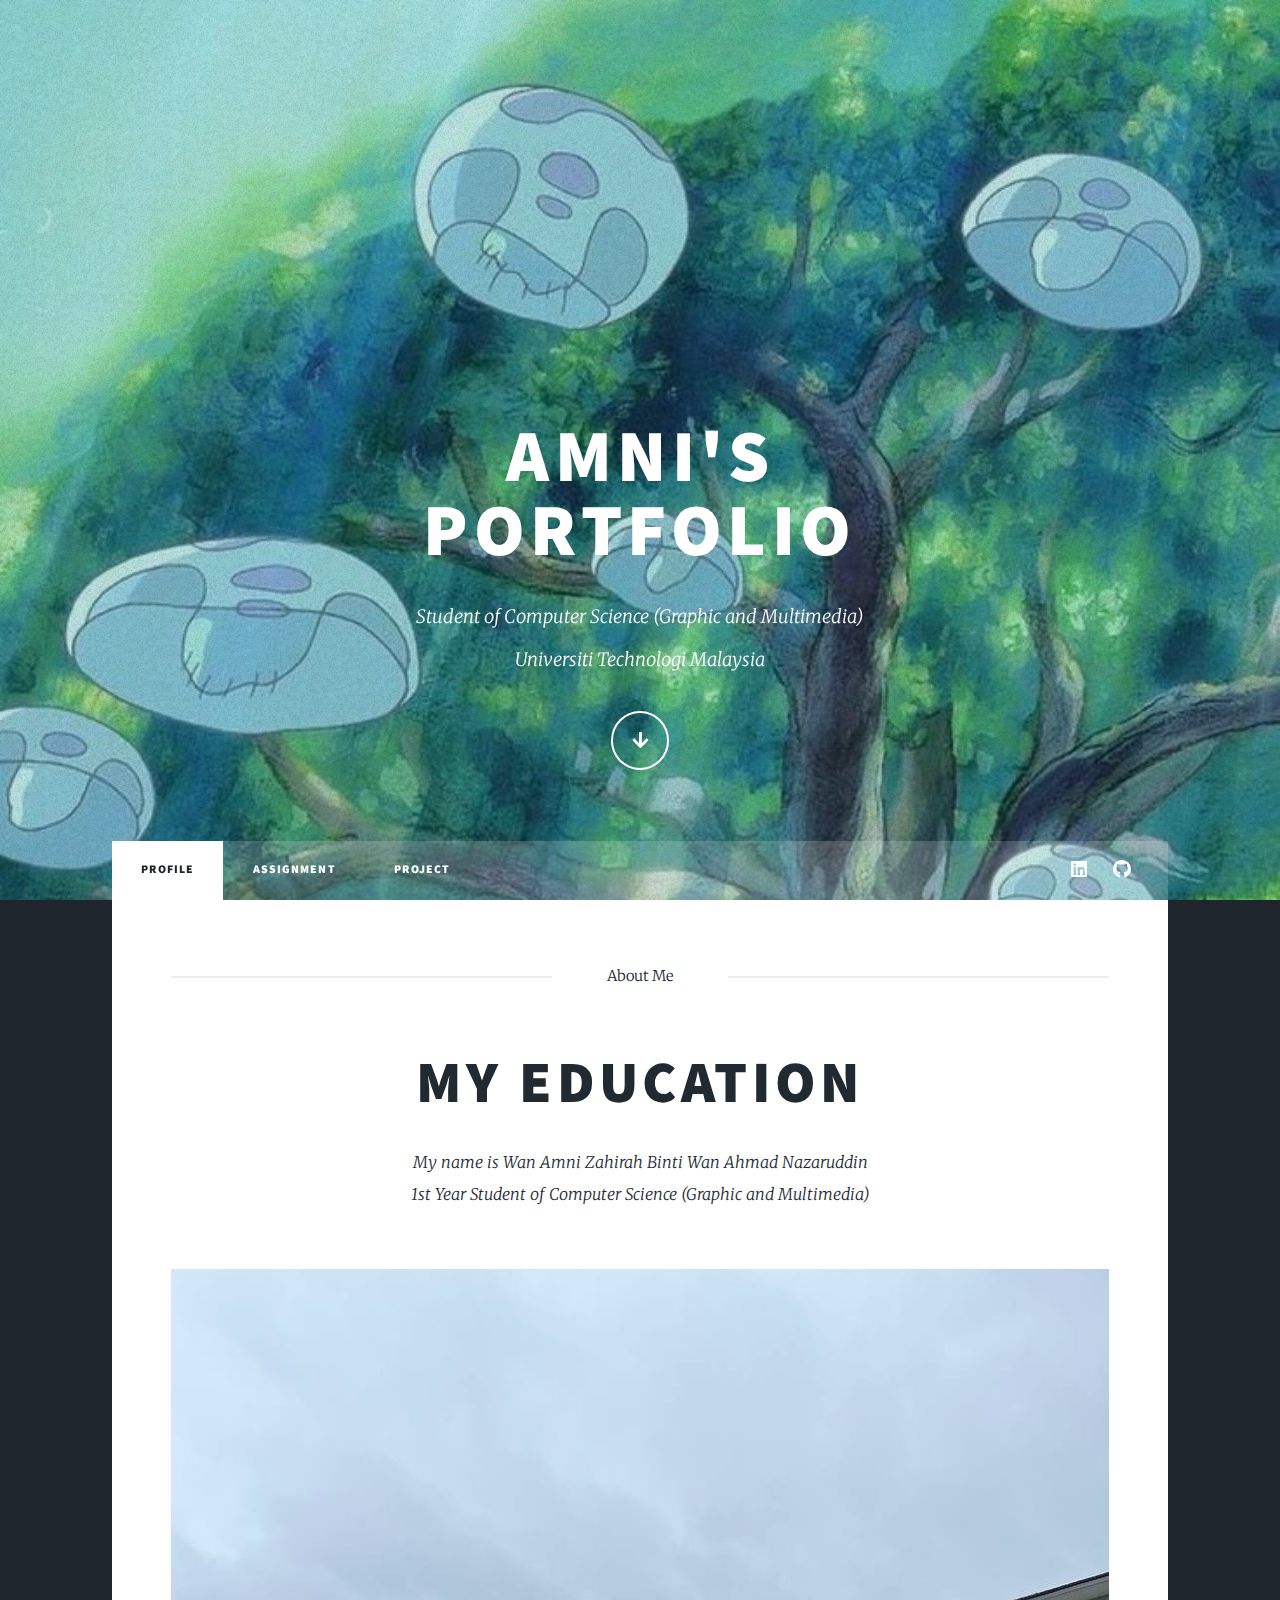
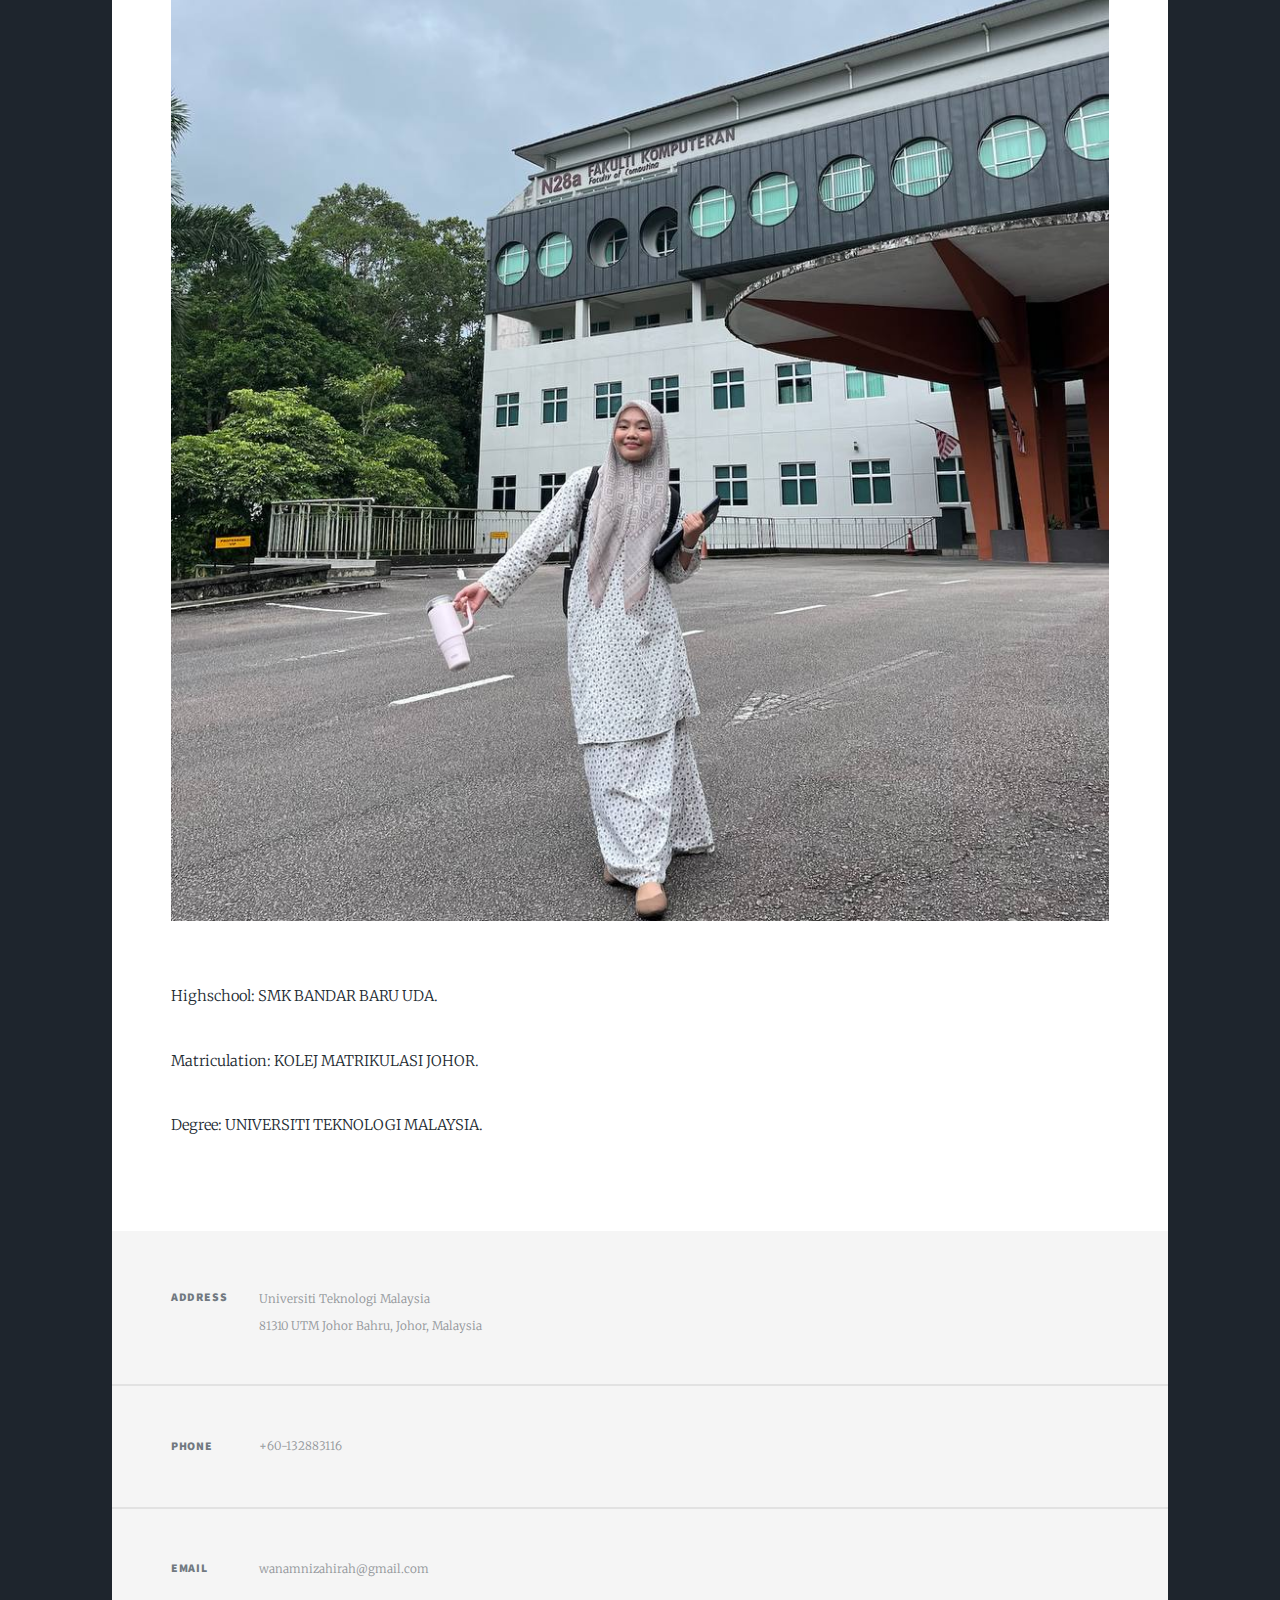
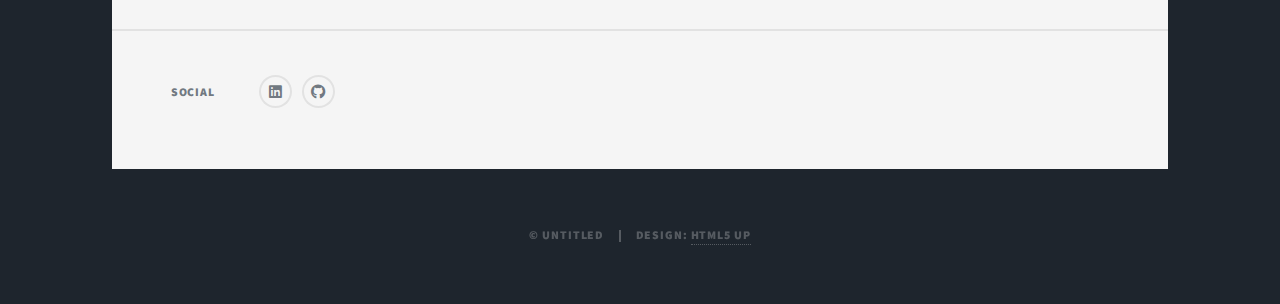
<file: index.html>
<!DOCTYPE HTML>
<!--
	Massively by HTML5 UP
	html5up.net | @ajlkn
	Free for personal and commercial use under the CCA 3.0 license (html5up.net/license)
-->
<html>
	<head>
		<title>Profile-Amni's Portfolio</title>
		<meta charset="utf-8" />
		<meta name="viewport" content="width=device-width, initial-scale=1, user-scalable=no" />
		<link rel="stylesheet" href="assets/css/main.css" />
		<noscript><link rel="stylesheet" href="assets/css/noscript.css" /></noscript>
	</head>
	<body class="is-preload">

		<!-- Wrapper -->
			<div id="wrapper" class="fade-in">

				<!-- Intro -->
					<div id="intro">
						<h1>Amni's<br />
						Portfolio</h1>
						<p>Student of Computer Science (Graphic and Multimedia)
							<br>Universiti Technologi Malaysia
						</p>
						<ul class="actions">
							<li><a href="#header" class="button icon solid solo fa-arrow-down scrolly">Continue</a></li>
						</ul>
					</div>

				<!-- Header -->
					<header id="header">
						<a href="index.html" class="logo">About Me</a>
					</header>

				<!-- Nav -->
					<nav id="nav">
						<ul class="links">
							<li class="active"><a href="index.html">Profile</a></li>
							<li><a href="assignment.html">Assignment</a></li>
							<li><a href="project.html">Project</a></li>
						</ul>
						<ul class="icons">
							<li><a href="https://www.linkedin.com/in/wanamnizahirah" class="icon brands fa-linkedin"><span class="label">LinkedIn</span></a></li>
							<li><a href="https://github.com/wazamni" class="icon brands fa-github"><span class="label">GitHub</span></a></li>
						</ul>
					</nav>

				<!-- Main -->
				<div id="main">

					<!-- Post -->
						<section class="post">
							<header class="major">
								<span class="date">About Me</span>
								<h1>My Education<br /></h1></h1>
								<p>My name is Wan Amni Zahirah Binti Wan Ahmad Nazaruddin
									<br>1st Year Student of Computer Science (Graphic and Multimedia) 								
								</p>
							</header>
							<div class="image main"><img src="images/me2.jpg" alt="" /></div>
							<p>Highschool: SMK BANDAR BARU UDA.</p>
							<p>Matriculation: KOLEJ MATRIKULASI JOHOR.</p>
							<p>Degree: UNIVERSITI TEKNOLOGI MALAYSIA.</p>
						</section>

				</div>

				<!-- Footer -->
				<footer id="footer">
					<section class="split contact">
						<section class="alt">
							<h3>Address</h3>
							<p>Universiti Teknologi Malaysia<br />
							81310 UTM Johor Bahru, Johor, Malaysia</p>
						</section>
						<section>
							<h3>Phone</h3>
							<p>+60-132883116</p>
						</section>
						<section>
							<h3>Email</h3>
							<p>wanamnizahirah@gmail.com</p>
						</section>
						<section>
							<h3>Social</h3>
							<ul class="icons alt">
								<li><a href="https://www.linkedin.com/in/wanamnizahirah" class="icon brands alt fa-linkedin"><span class="label">LinkedIn</span></a></li>
								<li><a href="https://github.com/wazamni" class="icon brands alt fa-github"><span class="label">GitHub</span></a></li>
							</ul>
						</section>
					</section>
				</footer>

			<!-- Copyright -->
				<div id="copyright">
					<ul><li>&copy; Untitled</li><li>Design: <a href="https://html5up.net">HTML5 UP</a></li></ul>
				</div>

		</div>


		<!-- Scripts -->
			<script src="assets/js/jquery.min.js"></script>
			<script src="assets/js/jquery.scrollex.min.js"></script>
			<script src="assets/js/jquery.scrolly.min.js"></script>
			<script src="assets/js/browser.min.js"></script>
			<script src="assets/js/breakpoints.min.js"></script>
			<script src="assets/js/util.js"></script>
			<script src="assets/js/main.js"></script>

	</body>
</html>
</file>
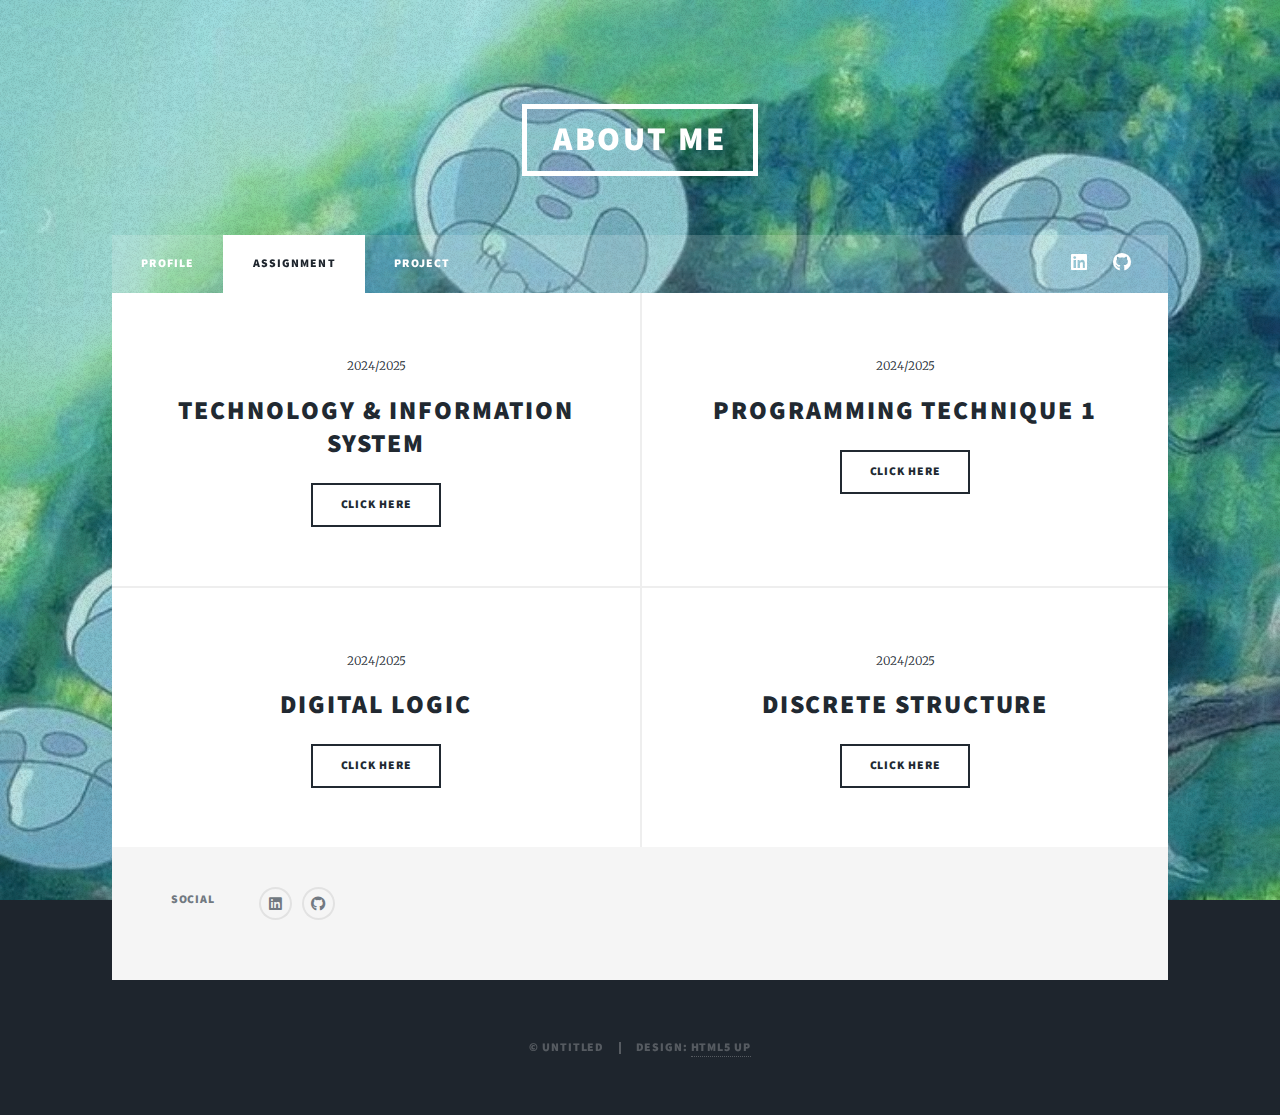
<file: assignment.html>
<!DOCTYPE HTML>
<!--
	Massively by HTML5 UP
	html5up.net | @ajlkn
	Free for personal and commercial use under the CCA 3.0 license (html5up.net/license)
-->
<html>
	<head>
		<title>Assignment-Amni's Portfolio</title>
		<meta charset="utf-8" />
		<meta name="viewport" content="width=device-width, initial-scale=1, user-scalable=no" />
		<link rel="stylesheet" href="assets/css/main.css" />
		<noscript><link rel="stylesheet" href="assets/css/noscript.css" /></noscript>
	</head>
	<body class="is-preload">

		<!-- Wrapper -->
			<div id="wrapper">

				<!-- Header -->
					<header id="header">
						<a href="index.html" class="logo">About Me</a>
					</header>

				<!-- Nav -->
					<nav id="nav">
						<ul class="links">
							<li><a href="index.html">Profile</a></li>
							<li class="active"><a href="assignment.html">Assignment</a></li>
							<li><a href="project.html">Project</a></li>
						</ul>
						<ul class="icons">
							<li><a href="https://www.linkedin.com/in/wanamnizahirah" class="icon brands fa-linkedin"><span class="label">LinkedIn</span></a></li>
							<li><a href="https://github.com/wazamni" class="icon brands fa-github"><span class="label">GitHub</span></a></li>
						</ul>
					</nav>

			<!-- Main -->
			<div id="main">

				<!-- Posts -->
					<section class="posts">
						<article>
							<header>
								<span class="date">2024/2025</span>
								<h2>Technology & Information System<br />
							</header>
							<ul class="actions special">
								<li><a href="https://github.com/wazamni/TIS" class="button">Click Here</a></li>
							</ul>
						</article>
						<article>
							<header>
								<span class="date">2024/2025</span>
								<h2>Programming Technique 1<br />
							</header>
							<ul class="actions special">
								<li><a href="https://github.com/wazamni/PT1" class="button">Click Here</a></li>
							</ul>
						</article>
						<article>
							<header>
								<span class="date">2024/2025</span>
								<h2>Digital Logic<br />
							</header>
							<ul class="actions special">
								<li><a href="https://github.com/wazamni/DL" class="button">Click Here</a></li>
							</ul>
						</article>
						<article>
							<header>
								<span class="date">2024/2025</span>
								<h2>Discrete Structure<br />
								</header>
							<ul class="actions special">
								<li><a href="https://github.com/wazamni/DS" class="button">Click Here</a></li>
							</ul>
						</article>
					</section>
			        
					</div>
					<!-- Footer -->
				<footer id="footer">
					<section class="split contact">
						<section class="alt">
						<h3>Social</h3>
						<ul class="icons alt">
							<li><a href="https://www.linkedin.com/in/wanamnizahirah" class="icon brands alt fa-linkedin"><span class="label">Linkedln</span></a></li>
							<li><a href="https://github.com/wazamni" class="icon brands alt fa-github"><span class="label">GitHub</span></a></li>
						</ul>
					</section>
				</section>
			</footer>

		<!-- Copyright -->
			<div id="copyright">
				<ul><li>&copy; Untitled</li><li>Design: <a href="https://html5up.net">HTML5 UP</a></li></ul>
			</div>

	</div>

		<!-- Scripts -->
			<script src="assets/js/jquery.min.js"></script>
			<script src="assets/js/jquery.scrollex.min.js"></script>
			<script src="assets/js/jquery.scrolly.min.js"></script>
			<script src="assets/js/browser.min.js"></script>
			<script src="assets/js/breakpoints.min.js"></script>
			<script src="assets/js/util.js"></script>
			<script src="assets/js/main.js"></script>

	</body>
</html>
</file>
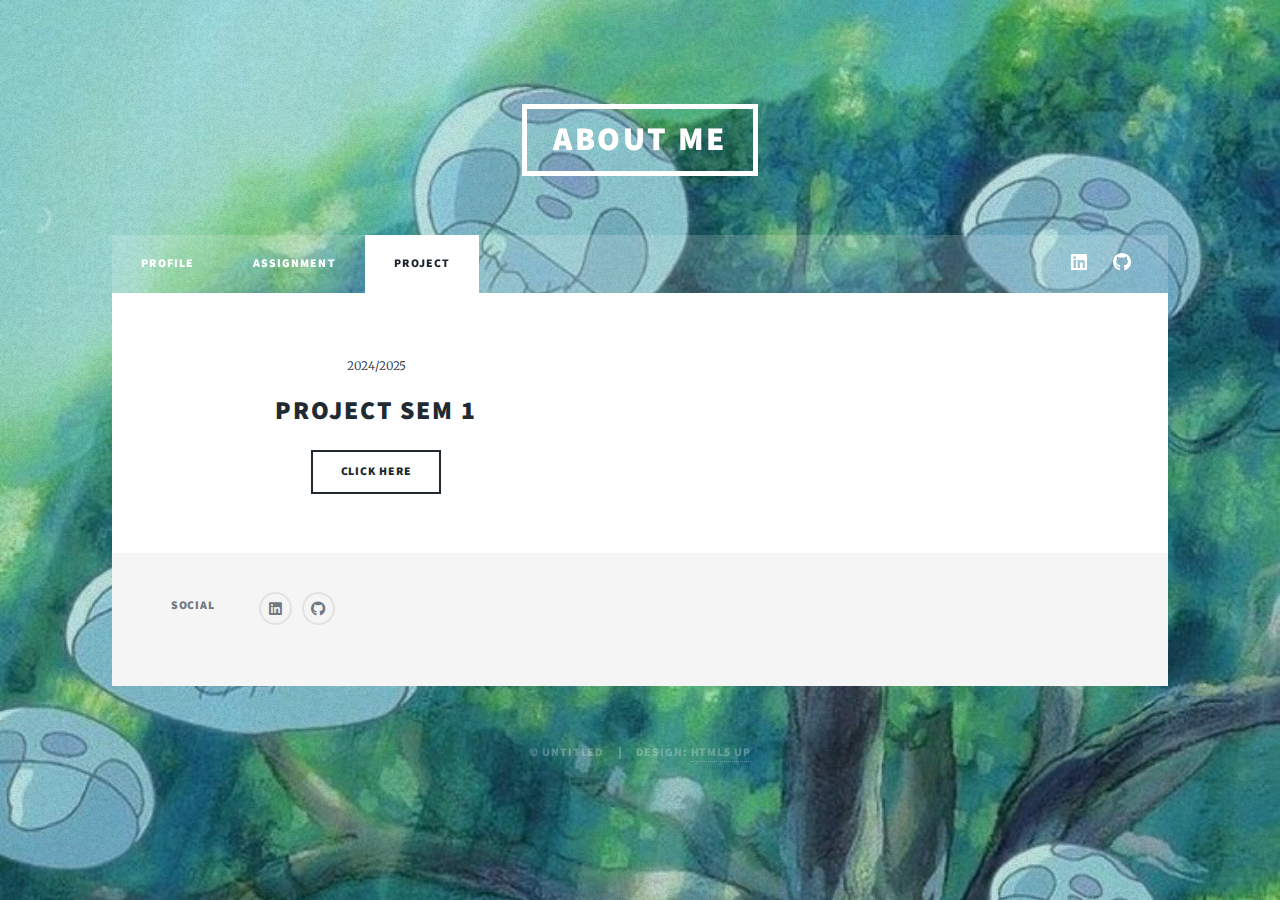
<file: project.html>
<!DOCTYPE HTML>
<!--
	Massively by HTML5 UP
	html5up.net | @ajlkn
	Free for personal and commercial use under the CCA 3.0 license (html5up.net/license)
-->
<html>
	<head>
		<title>Project-Amni's Portfolio</title>
		<meta charset="utf-8" />
		<meta name="viewport" content="width=device-width, initial-scale=1, user-scalable=no" />
		<link rel="stylesheet" href="assets/css/main.css" />
		<noscript><link rel="stylesheet" href="assets/css/noscript.css" /></noscript>
	</head>
	<body class="is-preload">

		<!-- Wrapper -->
			<div id="wrapper">

				<!-- Header -->
					<header id="header">
						<a href="index.html" class="logo">About Me</a>
					</header>

				<!-- Nav -->
					<nav id="nav">
						<ul class="links">
							<li><a href="index.html">Profile</a></li>
							<li><a href="assignment.html">Assignment</a></li>
							<li class="active"><a href="project.html">Project</a></li>
						</ul>
						<ul class="icons">
							<li><a href="https://www.linkedin.com/in/wanamnizahirah" class="icon brands fa-linkedin"><span class="label">LinkedIn</span></a></li>
							<li><a href="https://github.com/wazamni" class="icon brands fa-github"><span class="label">GitHub</span></a></li>
						</ul>
					</nav>

					</div>

					<!-- Main -->
			<div id="main">

				<!-- Posts -->
					<section class="posts">
						<article>
							<header>
								<span class="date">2024/2025</span>
								<h2>PROJECT SEM 1<br />
							</header>
							<ul class="actions special">
								<li><a href="https://github.com/wazamni?tab=projects" class="button">Click Here</a></li>
							</ul>
						</article>
						</section>
						</div>

				<!-- Footer -->
				<footer id="footer">
					<section class="split contact">
						<section class="alt">
						<h3>Social</h3>
						<ul class="icons alt">
							<li><a href="https://www.linkedin.com/in/wanamnizahirah" class="icon brands alt fa-linkedin"><span class="label">Linkedln</span></a></li>
							<li><a href="https://github.com/wazamni" class="icon brands alt fa-github"><span class="label">GitHub</span></a></li>
						</ul>
					</section>
				</section>
			</footer>

				<!-- Copyright -->
					<div id="copyright">
						<ul><li>&copy; Untitled</li><li>Design: <a href="https://html5up.net">HTML5 UP</a></li></ul>
					</div>

			</div>

		<!-- Scripts -->
			<script src="assets/js/jquery.min.js"></script>
			<script src="assets/js/jquery.scrollex.min.js"></script>
			<script src="assets/js/jquery.scrolly.min.js"></script>
			<script src="assets/js/browser.min.js"></script>
			<script src="assets/js/breakpoints.min.js"></script>
			<script src="assets/js/util.js"></script>
			<script src="assets/js/main.js"></script>

	</body>
</html>
</file>
<file: assets/css/main.css>
@import url(fontawesome-all.min.css);
@import url("https://fonts.googleapis.com/css?family=Merriweather:300,700,300italic,700italic|Source+Sans+Pro:900");

/*
	Massively by HTML5 UP
	html5up.net | @ajlkn
	Free for personal and commercial use under the CCA 3.0 license (html5up.net/license)
*/

html, body, div, span, applet, object,
iframe, h1, h2, h3, h4, h5, h6, p, blockquote,
pre, a, abbr, acronym, address, big, cite,
code, del, dfn, em, img, ins, kbd, q, s, samp,
small, strike, strong, sub, sup, tt, var, b,
u, i, center, dl, dt, dd, ol, ul, li, fieldset,
form, label, legend, table, caption, tbody,
tfoot, thead, tr, th, td, article, aside,
canvas, details, embed, figure, figcaption,
footer, header, hgroup, menu, nav, output, ruby,
section, summary, time, mark, audio, video {
	margin: 0;
	padding: 0;
	border: 0;
	font-size: 100%;
	font: inherit;
	vertical-align: baseline;}

article, aside, details, figcaption, figure,
footer, header, hgroup, menu, nav, section {
	display: block;}

body {
	line-height: 1;
}

ol, ul {
	list-style: none;
}

blockquote, q {
	quotes: none;
}

	blockquote:before, blockquote:after, q:before, q:after {
		content: '';
		content: none;
	}

table {
	border-collapse: collapse;
	border-spacing: 0;
}

body {
	-webkit-text-size-adjust: none;
}

mark {
	background-color: transparent;
	color: inherit;
}

input::-moz-focus-inner {
	border: 0;
	padding: 0;
}

input, select, textarea {
	-moz-appearance: none;
	-webkit-appearance: none;
	-ms-appearance: none;
	appearance: none;
}

/* Basic */

	@-ms-viewport {
		width: device-width;
	}

	body {
		-ms-overflow-style: scrollbar;
	}

	@media screen and (max-width: 480px) {

		html, body {
			min-width: 320px;
		}

	}

	html {
		box-sizing: border-box;
	}

	*, *:before, *:after {
		box-sizing: inherit;
	}

	body {
		background-color: #1e252d;
	}

		body.is-preload *, body.is-preload *:before, body.is-preload *:after {
			-moz-animation: none !important;
			-webkit-animation: none !important;
			-ms-animation: none !important;
			animation: none !important;
			-moz-transition: none !important;
			-webkit-transition: none !important;
			-ms-transition: none !important;
			transition: none !important;
		}

/* Type */

	html {
		font-size: 16pt;
	}

		@media screen and (max-width: 1680px) {

			html {
				font-size: 12pt;
			}

		}

		@media screen and (max-width: 1280px) {

			html {
				font-size: 11pt;
			}

		}

		@media screen and (max-width: 360px) {

			html {
				font-size: 10pt;
			}

		}

	body {
		color: #212931;
	}

	body, input, select, textarea {
		font-family: "Merriweather", Georgia, serif;
		font-weight: 300;
		font-size: 1rem;
		line-height: 2.375;
	}

	a {
		-moz-transition: color 0.2s ease-in-out, background-color 0.2s ease-in-out, border-color 0.2s ease-in-out, box-shadow 0.2s ease-in-out;
		-webkit-transition: color 0.2s ease-in-out, background-color 0.2s ease-in-out, border-color 0.2s ease-in-out, box-shadow 0.2s ease-in-out;
		-ms-transition: color 0.2s ease-in-out, background-color 0.2s ease-in-out, border-color 0.2s ease-in-out, box-shadow 0.2s ease-in-out;
		transition: color 0.2s ease-in-out, background-color 0.2s ease-in-out, border-color 0.2s ease-in-out, box-shadow 0.2s ease-in-out;
		border-bottom: dotted 1px;
		text-decoration: none;
	}

		a:hover {
			border-bottom-color: transparent;
		}

	strong, b {
		font-weight: 600;
	}

	em, i {
		font-style: italic;
	}

	p {
		text-align: justify;
		margin: 0 0 2rem 0;
	}

	h1, h2, h3, h4, h5, h6 {
		font-family: "Source Sans Pro", Helvetica, sans-serif;
		font-weight: 900;
		line-height: 1.5;
		letter-spacing: 0.075em;
		text-transform: uppercase;
		margin: 0 0 1rem 0;
	}

		h1 a, h2 a, h3 a, h4 a, h5 a, h6 a {
			border-bottom: 0;
			color: inherit;
			text-decoration: none;
		}

	h1 {
		font-size: 4rem;
		line-height: 1.1;
		margin: 0 0 2rem 0;
	}

	h2 {
		font-size: 1.75rem;
		line-height: 1.3;
		margin: 0 0 1.5rem 0;
	}

	h3 {
		font-size: 1.25rem;
		margin: 0 0 1.5rem 0;
	}

	h4 {
		font-size: 1rem;
	}

	h5 {
		font-size: 0.9rem;
	}

	h6 {
		font-size: 0.8rem;
	}

	sub {
		font-size: 0.8rem;
		position: relative;
		top: 0.5rem;
	}

	sup {
		font-size: 0.8rem;
		position: relative;
		top: -0.5rem;
	}

	blockquote {
		border-left: solid 4px;
		font-style: italic;
		margin: 0 0 2rem 0;
		padding: 0.5rem 0 0.5rem 2rem;
	}

	code {
		border: solid 2px;
		font-family: "Courier New", monospace;
		font-size: 0.9rem;
		margin: 0 0.25rem;
		padding: 0.25rem 0.65rem;
	}

	pre {
		-webkit-overflow-scrolling: touch;
		font-family: "Courier New", monospace;
		font-size: 0.9rem;
		margin: 0 0 2rem 0;
	}

		pre code {
			display: block;
			line-height: 1.75;
			padding: 1rem 1.5rem;
			overflow-x: auto;
		}

	hr {
		border: 0;
		border-bottom: solid 2px;
		margin: 3rem 0;
	}

		hr.major {
			margin: 5rem 0;
		}

	.align-left {
		text-align: left;
	}

	.align-center {
		text-align: center;
	}

	.align-right {
		text-align: right;
	}

	input, select, textarea {
		color: #212931;
	}

	a {
		color: #212931;
		border-bottom-color: rgba(33, 41, 49, 0.5);
	}

		a:hover {
			border-bottom-color: transparent;
			color: #18bfef !important;
		}

	strong, b {
		color: #212931;
	}

	h1, h2, h3, h4, h5, h6 {
		color: #212931;
	}

	blockquote {
		border-left-color: #eeeeee;
	}

	code {
		background: rgba(220, 220, 220, 0.25);
		border-color: #eeeeee;
	}

	hr {
		border-bottom-color: #eeeeee;
	}

/* Row */

	.row {
		display: flex;
		flex-wrap: wrap;
		box-sizing: border-box;
		align-items: stretch;
	}

		.row > * {
			box-sizing: border-box;
		}

		.row.gtr-uniform > * > :last-child {
			margin-bottom: 0;
		}

		.row.aln-left {
			justify-content: flex-start;
		}

		.row.aln-center {
			justify-content: center;
		}

		.row.aln-right {
			justify-content: flex-end;
		}

		.row.aln-top {
			align-items: flex-start;
		}

		.row.aln-middle {
			align-items: center;
		}

		.row.aln-bottom {
			align-items: flex-end;
		}

		.row > .imp {
			order: -1;
		}

		.row > .col-1 {
			width: 8.33333%;
		}

		.row > .off-1 {
			margin-left: 8.33333%;
		}

		.row > .col-2 {
			width: 16.66667%;
		}

		.row > .off-2 {
			margin-left: 16.66667%;
		}

		.row > .col-3 {
			width: 25%;
		}

		.row > .off-3 {
			margin-left: 25%;
		}

		.row > .col-4 {
			width: 33.33333%;
		}

		.row > .off-4 {
			margin-left: 33.33333%;
		}

		.row > .col-5 {
			width: 41.66667%;
		}

		.row > .off-5 {
			margin-left: 41.66667%;
		}

		.row > .col-6 {
			width: 50%;
		}

		.row > .off-6 {
			margin-left: 50%;
		}

		.row > .col-7 {
			width: 58.33333%;
		}

		.row > .off-7 {
			margin-left: 58.33333%;
		}

		.row > .col-8 {
			width: 66.66667%;
		}

		.row > .off-8 {
			margin-left: 66.66667%;
		}

		.row > .col-9 {
			width: 75%;
		}

		.row > .off-9 {
			margin-left: 75%;
		}

		.row > .col-10 {
			width: 83.33333%;
		}

		.row > .off-10 {
			margin-left: 83.33333%;
		}

		.row > .col-11 {
			width: 91.66667%;
		}

		.row > .off-11 {
			margin-left: 91.66667%;
		}

		.row > .col-12 {
			width: 100%;
		}

		.row > .off-12 {
			margin-left: 100%;
		}

		.row.gtr-0 {
			margin-top: 0;
			margin-left: 0rem;
		}

			.row.gtr-0 > * {
				padding: 0 0 0 0rem;
			}

			.row.gtr-0.gtr-uniform {
				margin-top: 0rem;
			}

				.row.gtr-0.gtr-uniform > * {
					padding-top: 0rem;
				}

		.row.gtr-25 {
			margin-top: 0;
			margin-left: -0.375rem;
		}

			.row.gtr-25 > * {
				padding: 0 0 0 0.375rem;
			}

			.row.gtr-25.gtr-uniform {
				margin-top: -0.375rem;
			}

				.row.gtr-25.gtr-uniform > * {
					padding-top: 0.375rem;
				}

		.row.gtr-50 {
			margin-top: 0;
			margin-left: -0.75rem;
		}

			.row.gtr-50 > * {
				padding: 0 0 0 0.75rem;
			}

			.row.gtr-50.gtr-uniform {
				margin-top: -0.75rem;
			}

				.row.gtr-50.gtr-uniform > * {
					padding-top: 0.75rem;
				}

		.row {
			margin-top: 0;
			margin-left: -1.5rem;
		}

			.row > * {
				padding: 0 0 0 1.5rem;
			}

			.row.gtr-uniform {
				margin-top: -1.5rem;
			}

				.row.gtr-uniform > * {
					padding-top: 1.5rem;
				}

		.row.gtr-150 {
			margin-top: 0;
			margin-left: -2.25rem;
		}

			.row.gtr-150 > * {
				padding: 0 0 0 2.25rem;
			}

			.row.gtr-150.gtr-uniform {
				margin-top: -2.25rem;
			}

				.row.gtr-150.gtr-uniform > * {
					padding-top: 2.25rem;
				}

		.row.gtr-200 {
			margin-top: 0;
			margin-left: -3rem;
		}

			.row.gtr-200 > * {
				padding: 0 0 0 3rem;
			}

			.row.gtr-200.gtr-uniform {
				margin-top: -3rem;
			}

				.row.gtr-200.gtr-uniform > * {
					padding-top: 3rem;
				}

		@media screen and (max-width: 1680px) {

			.row {
				display: flex;
				flex-wrap: wrap;
				box-sizing: border-box;
				align-items: stretch;
			}

				.row > * {
					box-sizing: border-box;
				}

				.row.gtr-uniform > * > :last-child {
					margin-bottom: 0;
				}

				.row.aln-left {
					justify-content: flex-start;
				}

				.row.aln-center {
					justify-content: center;
				}

				.row.aln-right {
					justify-content: flex-end;
				}

				.row.aln-top {
					align-items: flex-start;
				}

				.row.aln-middle {
					align-items: center;
				}

				.row.aln-bottom {
					align-items: flex-end;
				}

				.row > .imp-xlarge {
					order: -1;
				}

				.row > .col-1-xlarge {
					width: 8.33333%;
				}

				.row > .off-1-xlarge {
					margin-left: 8.33333%;
				}

				.row > .col-2-xlarge {
					width: 16.66667%;
				}

				.row > .off-2-xlarge {
					margin-left: 16.66667%;
				}

				.row > .col-3-xlarge {
					width: 25%;
				}

				.row > .off-3-xlarge {
					margin-left: 25%;
				}

				.row > .col-4-xlarge {
					width: 33.33333%;
				}

				.row > .off-4-xlarge {
					margin-left: 33.33333%;
				}

				.row > .col-5-xlarge {
					width: 41.66667%;
				}

				.row > .off-5-xlarge {
					margin-left: 41.66667%;
				}

				.row > .col-6-xlarge {
					width: 50%;
				}

				.row > .off-6-xlarge {
					margin-left: 50%;
				}

				.row > .col-7-xlarge {
					width: 58.33333%;
				}

				.row > .off-7-xlarge {
					margin-left: 58.33333%;
				}

				.row > .col-8-xlarge {
					width: 66.66667%;
				}

				.row > .off-8-xlarge {
					margin-left: 66.66667%;
				}

				.row > .col-9-xlarge {
					width: 75%;
				}

				.row > .off-9-xlarge {
					margin-left: 75%;
				}

				.row > .col-10-xlarge {
					width: 83.33333%;
				}

				.row > .off-10-xlarge {
					margin-left: 83.33333%;
				}

				.row > .col-11-xlarge {
					width: 91.66667%;
				}

				.row > .off-11-xlarge {
					margin-left: 91.66667%;
				}

				.row > .col-12-xlarge {
					width: 100%;
				}

				.row > .off-12-xlarge {
					margin-left: 100%;
				}

				.row.gtr-0 {
					margin-top: 0;
					margin-left: 0rem;
				}

					.row.gtr-0 > * {
						padding: 0 0 0 0rem;
					}

					.row.gtr-0.gtr-uniform {
						margin-top: 0rem;
					}

						.row.gtr-0.gtr-uniform > * {
							padding-top: 0rem;
						}

				.row.gtr-25 {
					margin-top: 0;
					margin-left: -0.375rem;
				}

					.row.gtr-25 > * {
						padding: 0 0 0 0.375rem;
					}

					.row.gtr-25.gtr-uniform {
						margin-top: -0.375rem;
					}

						.row.gtr-25.gtr-uniform > * {
							padding-top: 0.375rem;
						}

				.row.gtr-50 {
					margin-top: 0;
					margin-left: -0.75rem;
				}

					.row.gtr-50 > * {
						padding: 0 0 0 0.75rem;
					}

					.row.gtr-50.gtr-uniform {
						margin-top: -0.75rem;
					}

						.row.gtr-50.gtr-uniform > * {
							padding-top: 0.75rem;
						}

				.row {
					margin-top: 0;
					margin-left: -1.5rem;
				}

					.row > * {
						padding: 0 0 0 1.5rem;
					}

					.row.gtr-uniform {
						margin-top: -1.5rem;
					}

						.row.gtr-uniform > * {
							padding-top: 1.5rem;
						}

				.row.gtr-150 {
					margin-top: 0;
					margin-left: -2.25rem;
				}

					.row.gtr-150 > * {
						padding: 0 0 0 2.25rem;
					}

					.row.gtr-150.gtr-uniform {
						margin-top: -2.25rem;
					}

						.row.gtr-150.gtr-uniform > * {
							padding-top: 2.25rem;
						}

				.row.gtr-200 {
					margin-top: 0;
					margin-left: -3rem;
				}

					.row.gtr-200 > * {
						padding: 0 0 0 3rem;
					}

					.row.gtr-200.gtr-uniform {
						margin-top: -3rem;
					}

						.row.gtr-200.gtr-uniform > * {
							padding-top: 3rem;
						}

		}

		@media screen and (max-width: 1280px) {

			.row {
				display: flex;
				flex-wrap: wrap;
				box-sizing: border-box;
				align-items: stretch;
			}

				.row > * {
					box-sizing: border-box;
				}

				.row.gtr-uniform > * > :last-child {
					margin-bottom: 0;
				}

				.row.aln-left {
					justify-content: flex-start;
				}

				.row.aln-center {
					justify-content: center;
				}

				.row.aln-right {
					justify-content: flex-end;
				}

				.row.aln-top {
					align-items: flex-start;
				}

				.row.aln-middle {
					align-items: center;
				}

				.row.aln-bottom {
					align-items: flex-end;
				}

				.row > .imp-large {
					order: -1;
				}

				.row > .col-1-large {
					width: 8.33333%;
				}

				.row > .off-1-large {
					margin-left: 8.33333%;
				}

				.row > .col-2-large {
					width: 16.66667%;
				}

				.row > .off-2-large {
					margin-left: 16.66667%;
				}

				.row > .col-3-large {
					width: 25%;
				}

				.row > .off-3-large {
					margin-left: 25%;
				}

				.row > .col-4-large {
					width: 33.33333%;
				}

				.row > .off-4-large {
					margin-left: 33.33333%;
				}

				.row > .col-5-large {
					width: 41.66667%;
				}

				.row > .off-5-large {
					margin-left: 41.66667%;
				}

				.row > .col-6-large {
					width: 50%;
				}

				.row > .off-6-large {
					margin-left: 50%;
				}

				.row > .col-7-large {
					width: 58.33333%;
				}

				.row > .off-7-large {
					margin-left: 58.33333%;
				}

				.row > .col-8-large {
					width: 66.66667%;
				}

				.row > .off-8-large {
					margin-left: 66.66667%;
				}

				.row > .col-9-large {
					width: 75%;
				}

				.row > .off-9-large {
					margin-left: 75%;
				}

				.row > .col-10-large {
					width: 83.33333%;
				}

				.row > .off-10-large {
					margin-left: 83.33333%;
				}

				.row > .col-11-large {
					width: 91.66667%;
				}

				.row > .off-11-large {
					margin-left: 91.66667%;
				}

				.row > .col-12-large {
					width: 100%;
				}

				.row > .off-12-large {
					margin-left: 100%;
				}

				.row.gtr-0 {
					margin-top: 0;
					margin-left: 0rem;
				}

					.row.gtr-0 > * {
						padding: 0 0 0 0rem;
					}

					.row.gtr-0.gtr-uniform {
						margin-top: 0rem;
					}

						.row.gtr-0.gtr-uniform > * {
							padding-top: 0rem;
						}

				.row.gtr-25 {
					margin-top: 0;
					margin-left: -0.375rem;
				}

					.row.gtr-25 > * {
						padding: 0 0 0 0.375rem;
					}

					.row.gtr-25.gtr-uniform {
						margin-top: -0.375rem;
					}

						.row.gtr-25.gtr-uniform > * {
							padding-top: 0.375rem;
						}

				.row.gtr-50 {
					margin-top: 0;
					margin-left: -0.75rem;
				}

					.row.gtr-50 > * {
						padding: 0 0 0 0.75rem;
					}

					.row.gtr-50.gtr-uniform {
						margin-top: -0.75rem;
					}

						.row.gtr-50.gtr-uniform > * {
							padding-top: 0.75rem;
						}

				.row {
					margin-top: 0;
					margin-left: -1.5rem;
				}

					.row > * {
						padding: 0 0 0 1.5rem;
					}

					.row.gtr-uniform {
						margin-top: -1.5rem;
					}

						.row.gtr-uniform > * {
							padding-top: 1.5rem;
						}

				.row.gtr-150 {
					margin-top: 0;
					margin-left: -2.25rem;
				}

					.row.gtr-150 > * {
						padding: 0 0 0 2.25rem;
					}

					.row.gtr-150.gtr-uniform {
						margin-top: -2.25rem;
					}

						.row.gtr-150.gtr-uniform > * {
							padding-top: 2.25rem;
						}

				.row.gtr-200 {
					margin-top: 0;
					margin-left: -3rem;
				}

					.row.gtr-200 > * {
						padding: 0 0 0 3rem;
					}

					.row.gtr-200.gtr-uniform {
						margin-top: -3rem;
					}

						.row.gtr-200.gtr-uniform > * {
							padding-top: 3rem;
						}

		}

		@media screen and (max-width: 980px) {

			.row {
				display: flex;
				flex-wrap: wrap;
				box-sizing: border-box;
				align-items: stretch;
			}

				.row > * {
					box-sizing: border-box;
				}

				.row.gtr-uniform > * > :last-child {
					margin-bottom: 0;
				}

				.row.aln-left {
					justify-content: flex-start;
				}

				.row.aln-center {
					justify-content: center;
				}

				.row.aln-right {
					justify-content: flex-end;
				}

				.row.aln-top {
					align-items: flex-start;
				}

				.row.aln-middle {
					align-items: center;
				}

				.row.aln-bottom {
					align-items: flex-end;
				}

				.row > .imp-medium {
					order: -1;
				}

				.row > .col-1-medium {
					width: 8.33333%;
				}

				.row > .off-1-medium {
					margin-left: 8.33333%;
				}

				.row > .col-2-medium {
					width: 16.66667%;
				}

				.row > .off-2-medium {
					margin-left: 16.66667%;
				}

				.row > .col-3-medium {
					width: 25%;
				}

				.row > .off-3-medium {
					margin-left: 25%;
				}

				.row > .col-4-medium {
					width: 33.33333%;
				}

				.row > .off-4-medium {
					margin-left: 33.33333%;
				}

				.row > .col-5-medium {
					width: 41.66667%;
				}

				.row > .off-5-medium {
					margin-left: 41.66667%;
				}

				.row > .col-6-medium {
					width: 50%;
				}

				.row > .off-6-medium {
					margin-left: 50%;
				}

				.row > .col-7-medium {
					width: 58.33333%;
				}

				.row > .off-7-medium {
					margin-left: 58.33333%;
				}

				.row > .col-8-medium {
					width: 66.66667%;
				}

				.row > .off-8-medium {
					margin-left: 66.66667%;
				}

				.row > .col-9-medium {
					width: 75%;
				}

				.row > .off-9-medium {
					margin-left: 75%;
				}

				.row > .col-10-medium {
					width: 83.33333%;
				}

				.row > .off-10-medium {
					margin-left: 83.33333%;
				}

				.row > .col-11-medium {
					width: 91.66667%;
				}

				.row > .off-11-medium {
					margin-left: 91.66667%;
				}

				.row > .col-12-medium {
					width: 100%;
				}

				.row > .off-12-medium {
					margin-left: 100%;
				}

				.row.gtr-0 {
					margin-top: 0;
					margin-left: 0rem;
				}

					.row.gtr-0 > * {
						padding: 0 0 0 0rem;
					}

					.row.gtr-0.gtr-uniform {
						margin-top: 0rem;
					}

						.row.gtr-0.gtr-uniform > * {
							padding-top: 0rem;
						}

				.row.gtr-25 {
					margin-top: 0;
					margin-left: -0.375rem;
				}

					.row.gtr-25 > * {
						padding: 0 0 0 0.375rem;
					}

					.row.gtr-25.gtr-uniform {
						margin-top: -0.375rem;
					}

						.row.gtr-25.gtr-uniform > * {
							padding-top: 0.375rem;
						}

				.row.gtr-50 {
					margin-top: 0;
					margin-left: -0.75rem;
				}

					.row.gtr-50 > * {
						padding: 0 0 0 0.75rem;
					}

					.row.gtr-50.gtr-uniform {
						margin-top: -0.75rem;
					}

						.row.gtr-50.gtr-uniform > * {
							padding-top: 0.75rem;
						}

				.row {
					margin-top: 0;
					margin-left: -1.5rem;
				}

					.row > * {
						padding: 0 0 0 1.5rem;
					}

					.row.gtr-uniform {
						margin-top: -1.5rem;
					}

						.row.gtr-uniform > * {
							padding-top: 1.5rem;
						}

				.row.gtr-150 {
					margin-top: 0;
					margin-left: -2.25rem;
				}

					.row.gtr-150 > * {
						padding: 0 0 0 2.25rem;
					}

					.row.gtr-150.gtr-uniform {
						margin-top: -2.25rem;
					}

						.row.gtr-150.gtr-uniform > * {
							padding-top: 2.25rem;
						}

				.row.gtr-200 {
					margin-top: 0;
					margin-left: -3rem;
				}

					.row.gtr-200 > * {
						padding: 0 0 0 3rem;
					}

					.row.gtr-200.gtr-uniform {
						margin-top: -3rem;
					}

						.row.gtr-200.gtr-uniform > * {
							padding-top: 3rem;
						}

		}

		@media screen and (max-width: 736px) {

			.row {
				display: flex;
				flex-wrap: wrap;
				box-sizing: border-box;
				align-items: stretch;
			}

				.row > * {
					box-sizing: border-box;
				}

				.row.gtr-uniform > * > :last-child {
					margin-bottom: 0;
				}

				.row.aln-left {
					justify-content: flex-start;
				}

				.row.aln-center {
					justify-content: center;
				}

				.row.aln-right {
					justify-content: flex-end;
				}

				.row.aln-top {
					align-items: flex-start;
				}

				.row.aln-middle {
					align-items: center;
				}

				.row.aln-bottom {
					align-items: flex-end;
				}

				.row > .imp-small {
					order: -1;
				}

				.row > .col-1-small {
					width: 8.33333%;
				}

				.row > .off-1-small {
					margin-left: 8.33333%;
				}

				.row > .col-2-small {
					width: 16.66667%;
				}

				.row > .off-2-small {
					margin-left: 16.66667%;
				}

				.row > .col-3-small {
					width: 25%;
				}

				.row > .off-3-small {
					margin-left: 25%;
				}

				.row > .col-4-small {
					width: 33.33333%;
				}

				.row > .off-4-small {
					margin-left: 33.33333%;
				}

				.row > .col-5-small {
					width: 41.66667%;
				}

				.row > .off-5-small {
					margin-left: 41.66667%;
				}

				.row > .col-6-small {
					width: 50%;
				}

				.row > .off-6-small {
					margin-left: 50%;
				}

				.row > .col-7-small {
					width: 58.33333%;
				}

				.row > .off-7-small {
					margin-left: 58.33333%;
				}

				.row > .col-8-small {
					width: 66.66667%;
				}

				.row > .off-8-small {
					margin-left: 66.66667%;
				}

				.row > .col-9-small {
					width: 75%;
				}

				.row > .off-9-small {
					margin-left: 75%;
				}

				.row > .col-10-small {
					width: 83.33333%;
				}

				.row > .off-10-small {
					margin-left: 83.33333%;
				}

				.row > .col-11-small {
					width: 91.66667%;
				}

				.row > .off-11-small {
					margin-left: 91.66667%;
				}

				.row > .col-12-small {
					width: 100%;
				}

				.row > .off-12-small {
					margin-left: 100%;
				}

				.row.gtr-0 {
					margin-top: 0;
					margin-left: 0rem;
				}

					.row.gtr-0 > * {
						padding: 0 0 0 0rem;
					}

					.row.gtr-0.gtr-uniform {
						margin-top: 0rem;
					}

						.row.gtr-0.gtr-uniform > * {
							padding-top: 0rem;
						}

				.row.gtr-25 {
					margin-top: 0;
					margin-left: -0.375rem;
				}

					.row.gtr-25 > * {
						padding: 0 0 0 0.375rem;
					}

					.row.gtr-25.gtr-uniform {
						margin-top: -0.375rem;
					}

						.row.gtr-25.gtr-uniform > * {
							padding-top: 0.375rem;
						}

				.row.gtr-50 {
					margin-top: 0;
					margin-left: -0.75rem;
				}

					.row.gtr-50 > * {
						padding: 0 0 0 0.75rem;
					}

					.row.gtr-50.gtr-uniform {
						margin-top: -0.75rem;
					}

						.row.gtr-50.gtr-uniform > * {
							padding-top: 0.75rem;
						}

				.row {
					margin-top: 0;
					margin-left: -1.5rem;
				}

					.row > * {
						padding: 0 0 0 1.5rem;
					}

					.row.gtr-uniform {
						margin-top: -1.5rem;
					}

						.row.gtr-uniform > * {
							padding-top: 1.5rem;
						}

				.row.gtr-150 {
					margin-top: 0;
					margin-left: -2.25rem;
				}

					.row.gtr-150 > * {
						padding: 0 0 0 2.25rem;
					}

					.row.gtr-150.gtr-uniform {
						margin-top: -2.25rem;
					}

						.row.gtr-150.gtr-uniform > * {
							padding-top: 2.25rem;
						}

				.row.gtr-200 {
					margin-top: 0;
					margin-left: -3rem;
				}

					.row.gtr-200 > * {
						padding: 0 0 0 3rem;
					}

					.row.gtr-200.gtr-uniform {
						margin-top: -3rem;
					}

						.row.gtr-200.gtr-uniform > * {
							padding-top: 3rem;
						}

		}

		@media screen and (max-width: 480px) {

			.row {
				display: flex;
				flex-wrap: wrap;
				box-sizing: border-box;
				align-items: stretch;
			}

				.row > * {
					box-sizing: border-box;
				}

				.row.gtr-uniform > * > :last-child {
					margin-bottom: 0;
				}

				.row.aln-left {
					justify-content: flex-start;
				}

				.row.aln-center {
					justify-content: center;
				}

				.row.aln-right {
					justify-content: flex-end;
				}

				.row.aln-top {
					align-items: flex-start;
				}

				.row.aln-middle {
					align-items: center;
				}

				.row.aln-bottom {
					align-items: flex-end;
				}

				.row > .imp-xsmall {
					order: -1;
				}

				.row > .col-1-xsmall {
					width: 8.33333%;
				}

				.row > .off-1-xsmall {
					margin-left: 8.33333%;
				}

				.row > .col-2-xsmall {
					width: 16.66667%;
				}

				.row > .off-2-xsmall {
					margin-left: 16.66667%;
				}

				.row > .col-3-xsmall {
					width: 25%;
				}

				.row > .off-3-xsmall {
					margin-left: 25%;
				}

				.row > .col-4-xsmall {
					width: 33.33333%;
				}

				.row > .off-4-xsmall {
					margin-left: 33.33333%;
				}

				.row > .col-5-xsmall {
					width: 41.66667%;
				}

				.row > .off-5-xsmall {
					margin-left: 41.66667%;
				}

				.row > .col-6-xsmall {
					width: 50%;
				}

				.row > .off-6-xsmall {
					margin-left: 50%;
				}

				.row > .col-7-xsmall {
					width: 58.33333%;
				}

				.row > .off-7-xsmall {
					margin-left: 58.33333%;
				}

				.row > .col-8-xsmall {
					width: 66.66667%;
				}

				.row > .off-8-xsmall {
					margin-left: 66.66667%;
				}

				.row > .col-9-xsmall {
					width: 75%;
				}

				.row > .off-9-xsmall {
					margin-left: 75%;
				}

				.row > .col-10-xsmall {
					width: 83.33333%;
				}

				.row > .off-10-xsmall {
					margin-left: 83.33333%;
				}

				.row > .col-11-xsmall {
					width: 91.66667%;
				}

				.row > .off-11-xsmall {
					margin-left: 91.66667%;
				}

				.row > .col-12-xsmall {
					width: 100%;
				}

				.row > .off-12-xsmall {
					margin-left: 100%;
				}

				.row.gtr-0 {
					margin-top: 0;
					margin-left: 0rem;
				}

					.row.gtr-0 > * {
						padding: 0 0 0 0rem;
					}

					.row.gtr-0.gtr-uniform {
						margin-top: 0rem;
					}

						.row.gtr-0.gtr-uniform > * {
							padding-top: 0rem;
						}

				.row.gtr-25 {
					margin-top: 0;
					margin-left: -0.375rem;
				}

					.row.gtr-25 > * {
						padding: 0 0 0 0.375rem;
					}

					.row.gtr-25.gtr-uniform {
						margin-top: -0.375rem;
					}

						.row.gtr-25.gtr-uniform > * {
							padding-top: 0.375rem;
						}

				.row.gtr-50 {
					margin-top: 0;
					margin-left: -0.75rem;
				}

					.row.gtr-50 > * {
						padding: 0 0 0 0.75rem;
					}

					.row.gtr-50.gtr-uniform {
						margin-top: -0.75rem;
					}

						.row.gtr-50.gtr-uniform > * {
							padding-top: 0.75rem;
						}

				.row {
					margin-top: 0;
					margin-left: -1.5rem;
				}

					.row > * {
						padding: 0 0 0 1.5rem;
					}

					.row.gtr-uniform {
						margin-top: -1.5rem;
					}

						.row.gtr-uniform > * {
							padding-top: 1.5rem;
						}

				.row.gtr-150 {
					margin-top: 0;
					margin-left: -2.25rem;
				}

					.row.gtr-150 > * {
						padding: 0 0 0 2.25rem;
					}

					.row.gtr-150.gtr-uniform {
						margin-top: -2.25rem;
					}

						.row.gtr-150.gtr-uniform > * {
							padding-top: 2.25rem;
						}

				.row.gtr-200 {
					margin-top: 0;
					margin-left: -3rem;
				}

					.row.gtr-200 > * {
						padding: 0 0 0 3rem;
					}

					.row.gtr-200.gtr-uniform {
						margin-top: -3rem;
					}

						.row.gtr-200.gtr-uniform > * {
							padding-top: 3rem;
						}

		}

		@media screen and (max-width: 360px) {

			.row {
				display: flex;
				flex-wrap: wrap;
				box-sizing: border-box;
				align-items: stretch;
			}

				.row > * {
					box-sizing: border-box;
				}

				.row.gtr-uniform > * > :last-child {
					margin-bottom: 0;
				}

				.row.aln-left {
					justify-content: flex-start;
				}

				.row.aln-center {
					justify-content: center;
				}

				.row.aln-right {
					justify-content: flex-end;
				}

				.row.aln-top {
					align-items: flex-start;
				}

				.row.aln-middle {
					align-items: center;
				}

				.row.aln-bottom {
					align-items: flex-end;
				}

				.row > .imp-xxsmall {
					order: -1;
				}

				.row > .col-1-xxsmall {
					width: 8.33333%;
				}

				.row > .off-1-xxsmall {
					margin-left: 8.33333%;
				}

				.row > .col-2-xxsmall {
					width: 16.66667%;
				}

				.row > .off-2-xxsmall {
					margin-left: 16.66667%;
				}

				.row > .col-3-xxsmall {
					width: 25%;
				}

				.row > .off-3-xxsmall {
					margin-left: 25%;
				}

				.row > .col-4-xxsmall {
					width: 33.33333%;
				}

				.row > .off-4-xxsmall {
					margin-left: 33.33333%;
				}

				.row > .col-5-xxsmall {
					width: 41.66667%;
				}

				.row > .off-5-xxsmall {
					margin-left: 41.66667%;
				}

				.row > .col-6-xxsmall {
					width: 50%;
				}

				.row > .off-6-xxsmall {
					margin-left: 50%;
				}

				.row > .col-7-xxsmall {
					width: 58.33333%;
				}

				.row > .off-7-xxsmall {
					margin-left: 58.33333%;
				}

				.row > .col-8-xxsmall {
					width: 66.66667%;
				}

				.row > .off-8-xxsmall {
					margin-left: 66.66667%;
				}

				.row > .col-9-xxsmall {
					width: 75%;
				}

				.row > .off-9-xxsmall {
					margin-left: 75%;
				}

				.row > .col-10-xxsmall {
					width: 83.33333%;
				}

				.row > .off-10-xxsmall {
					margin-left: 83.33333%;
				}

				.row > .col-11-xxsmall {
					width: 91.66667%;
				}

				.row > .off-11-xxsmall {
					margin-left: 91.66667%;
				}

				.row > .col-12-xxsmall {
					width: 100%;
				}

				.row > .off-12-xxsmall {
					margin-left: 100%;
				}

				.row.gtr-0 {
					margin-top: 0;
					margin-left: 0rem;
				}

					.row.gtr-0 > * {
						padding: 0 0 0 0rem;
					}

					.row.gtr-0.gtr-uniform {
						margin-top: 0rem;
					}

						.row.gtr-0.gtr-uniform > * {
							padding-top: 0rem;
						}

				.row.gtr-25 {
					margin-top: 0;
					margin-left: -0.375rem;
				}

					.row.gtr-25 > * {
						padding: 0 0 0 0.375rem;
					}

					.row.gtr-25.gtr-uniform {
						margin-top: -0.375rem;
					}

						.row.gtr-25.gtr-uniform > * {
							padding-top: 0.375rem;
						}

				.row.gtr-50 {
					margin-top: 0;
					margin-left: -0.75rem;
				}

					.row.gtr-50 > * {
						padding: 0 0 0 0.75rem;
					}

					.row.gtr-50.gtr-uniform {
						margin-top: -0.75rem;
					}

						.row.gtr-50.gtr-uniform > * {
							padding-top: 0.75rem;
						}

				.row {
					margin-top: 0;
					margin-left: -1.5rem;
				}

					.row > * {
						padding: 0 0 0 1.5rem;
					}

					.row.gtr-uniform {
						margin-top: -1.5rem;
					}

						.row.gtr-uniform > * {
							padding-top: 1.5rem;
						}

				.row.gtr-150 {
					margin-top: 0;
					margin-left: -2.25rem;
				}

					.row.gtr-150 > * {
						padding: 0 0 0 2.25rem;
					}

					.row.gtr-150.gtr-uniform {
						margin-top: -2.25rem;
					}

						.row.gtr-150.gtr-uniform > * {
							padding-top: 2.25rem;
						}

				.row.gtr-200 {
					margin-top: 0;
					margin-left: -3rem;
				}

					.row.gtr-200 > * {
						padding: 0 0 0 3rem;
					}

					.row.gtr-200.gtr-uniform {
						margin-top: -3rem;
					}

						.row.gtr-200.gtr-uniform > * {
							padding-top: 3rem;
						}

		}

/* Box */

	.box {
		border: solid 2px;
		margin-bottom: 2rem;
		padding: 1.5rem;
	}

		.box > :last-child,
		.box > :last-child > :last-child,
		.box > :last-child > :last-child > :last-child {
			margin-bottom: 0;
		}

		.box.alt {
			border: 0;
			border-radius: 0;
			padding: 0;
		}

	.box {
		border-color: #eeeeee;
	}

/* Button */

	input[type="submit"],
	input[type="reset"],
	input[type="button"],
	button,
	.button {
		-moz-appearance: none;
		-webkit-appearance: none;
		-ms-appearance: none;
		appearance: none;
		-moz-transition: background-color 0.2s ease-in-out, box-shadow 0.2s ease-in-out, color 0.2s ease-in-out;
		-webkit-transition: background-color 0.2s ease-in-out, box-shadow 0.2s ease-in-out, color 0.2s ease-in-out;
		-ms-transition: background-color 0.2s ease-in-out, box-shadow 0.2s ease-in-out, color 0.2s ease-in-out;
		transition: background-color 0.2s ease-in-out, box-shadow 0.2s ease-in-out, color 0.2s ease-in-out;
		border: 0;
		border-radius: 0;
		cursor: pointer;
		display: inline-block;
		font-family: "Source Sans Pro", Helvetica, sans-serif;
		font-size: 0.8rem;
		font-weight: 900;
		letter-spacing: 0.075em;
		height: 3rem;
		line-height: 3rem;
		padding: 0 2rem;
		text-align: center;
		text-decoration: none;
		text-transform: uppercase;
		white-space: nowrap;
	}

		input[type="submit"].icon:before,
		input[type="reset"].icon:before,
		input[type="button"].icon:before,
		button.icon:before,
		.button.icon:before {
			margin-right: 0.5rem;
		}

		input[type="submit"].icon.solo,
		input[type="reset"].icon.solo,
		input[type="button"].icon.solo,
		button.icon.solo,
		.button.icon.solo {
			position: relative;
			width: 4rem;
			height: 4rem;
			line-height: 4rem;
			border-radius: 4rem;
			text-indent: 4rem;
			overflow: hidden;
			padding: 0;
			white-space: nowrap;
		}

			input[type="submit"].icon.solo:before,
			input[type="reset"].icon.solo:before,
			input[type="button"].icon.solo:before,
			button.icon.solo:before,
			.button.icon.solo:before {
				position: absolute;
				display: block;
				top: 0;
				left: 0;
				width: inherit;
				height: inherit;
				line-height: inherit;
				font-size: 1.25rem;
				margin-right: 0;
				text-align: center;
				text-indent: 0;
			}

		input[type="submit"].fit,
		input[type="reset"].fit,
		input[type="button"].fit,
		button.fit,
		.button.fit {
			width: 100%;
		}

		input[type="submit"].small,
		input[type="reset"].small,
		input[type="button"].small,
		button.small,
		.button.small {
			font-size: 0.7rem;
			height: 2.5rem;
			line-height: 2.5rem;
			padding: 0 1.5rem;
		}

		input[type="submit"].large,
		input[type="reset"].large,
		input[type="button"].large,
		button.large,
		.button.large {
			font-size: 0.9rem;
			height: 3.5rem;
			line-height: 3.5rem;
			padding: 0 2.75rem;
		}

		@media screen and (max-width: 980px) {

			input[type="submit"],
			input[type="reset"],
			input[type="button"],
			button,
			.button {
				font-size: 0.9rem;
				height: 3.25rem;
				line-height: 3.25rem;
			}

				input[type="submit"].large,
				input[type="reset"].large,
				input[type="button"].large,
				button.large,
				.button.large {
					font-size: 1rem;
					height: 3.75rem;
					line-height: 3.75rem;
				}

		}

		input[type="submit"].disabled, input[type="submit"]:disabled,
		input[type="reset"].disabled,
		input[type="reset"]:disabled,
		input[type="button"].disabled,
		input[type="button"]:disabled,
		button.disabled,
		button:disabled,
		.button.disabled,
		.button:disabled {
			pointer-events: none;
			opacity: 0.25;
		}

	input[type="submit"],
	input[type="reset"],
	input[type="button"],
	button,
	.button {
		background-color: transparent;
		box-shadow: inset 0 0 0 2px #212931;
		color: #212931 !important;
	}

		input[type="submit"]:hover,
		input[type="reset"]:hover,
		input[type="button"]:hover,
		button:hover,
		.button:hover {
			box-shadow: inset 0 0 0 2px #18bfef;
			color: #18bfef !important;
		}

		input[type="submit"].primary,
		input[type="reset"].primary,
		input[type="button"].primary,
		button.primary,
		.button.primary {
			background-color: #212931;
			box-shadow: none;
			color: #ffffff !important;
		}

			input[type="submit"].primary:hover,
			input[type="reset"].primary:hover,
			input[type="button"].primary:hover,
			button.primary:hover,
			.button.primary:hover {
				background-color: #18bfef;
			}

/* Form */

	form {
		margin: 0 0 2rem 0;
	}

		form > :last-child {
			margin-bottom: 0;
		}

		form > .fields {
			display: -moz-flex;
			display: -webkit-flex;
			display: -ms-flex;
			display: flex;
			-moz-flex-wrap: wrap;
			-webkit-flex-wrap: wrap;
			-ms-flex-wrap: wrap;
			flex-wrap: wrap;
			width: calc(100% + 3rem);
			margin: -1.5rem 0 2rem -1.5rem;
		}

			form > .fields > .field {
				-moz-flex-grow: 0;
				-webkit-flex-grow: 0;
				-ms-flex-grow: 0;
				flex-grow: 0;
				-moz-flex-shrink: 0;
				-webkit-flex-shrink: 0;
				-ms-flex-shrink: 0;
				flex-shrink: 0;
				padding: 1.5rem 0 0 1.5rem;
				width: calc(100% - 1.5rem);
			}

				form > .fields > .field.half {
					width: calc(50% - 0.75rem);
				}

				form > .fields > .field.third {
					width: calc(100%/3 - 0.5rem);
				}

				form > .fields > .field.quarter {
					width: calc(25% - 0.375rem);
				}

		@media screen and (max-width: 480px) {

			form > .fields {
				width: calc(100% + 3rem);
				margin: -1.5rem 0 2rem -1.5rem;
			}

				form > .fields > .field {
					padding: 1.5rem 0 0 1.5rem;
					width: calc(100% - 1.5rem);
				}

					form > .fields > .field.half {
						width: calc(100% - 1.5rem);
					}

					form > .fields > .field.third {
						width: calc(100% - 1.5rem);
					}

					form > .fields > .field.quarter {
						width: calc(100% - 1.5rem);
					}

		}

	label {
		display: block;
		font-family: "Source Sans Pro", Helvetica, sans-serif;
		font-weight: 900;
		line-height: 1.5;
		letter-spacing: 0.075em;
		font-size: 0.8rem;
		text-transform: uppercase;
		margin: 0 0 0.75rem 0;
	}

		@media screen and (max-width: 980px) {

			label {
				font-size: 0.9rem;
			}

		}

	input[type="text"],
	input[type="password"],
	input[type="email"],
	select,
	textarea {
		-moz-appearance: none;
		-webkit-appearance: none;
		-ms-appearance: none;
		appearance: none;
		background: transparent;
		border-radius: 0;
		border: solid 2px;
		color: inherit;
		display: block;
		outline: 0;
		padding: 0 1rem;
		text-decoration: none;
		width: 100%;
	}

		input[type="text"]:invalid,
		input[type="password"]:invalid,
		input[type="email"]:invalid,
		select:invalid,
		textarea:invalid {
			box-shadow: none;
		}

	select {
		background-size: 1.25rem;
		background-repeat: no-repeat;
		background-position: calc(100% - 1rem) center;
		height: 3rem;
		padding-right: 3rem;
		text-overflow: ellipsis;
	}

		select:focus::-ms-value {
			background-color: transparent;
		}

		select::-ms-expand {
			display: none;
		}

	input[type="text"],
	input[type="password"],
	input[type="email"],
	select {
		height: 3rem;
	}

	textarea {
		padding: 0.75rem 1rem;
	}

	input[type="checkbox"],
	input[type="radio"] {
		-moz-appearance: none;
		-webkit-appearance: none;
		-ms-appearance: none;
		appearance: none;
		display: block;
		float: left;
		margin-right: -2rem;
		opacity: 0;
		width: 1rem;
		z-index: -1;
	}

		input[type="checkbox"] + label,
		input[type="radio"] + label {
			text-decoration: none;
			cursor: pointer;
			display: inline-block;
			font-size: 1rem;
			letter-spacing: 0;
			font-family: "Merriweather", Georgia, serif;
			text-transform: none;
			font-weight: 300;
			padding-left: 2.8rem;
			padding-right: 1rem;
			position: relative;
		}

			input[type="checkbox"] + label:before,
			input[type="radio"] + label:before {
				-moz-osx-font-smoothing: grayscale;
				-webkit-font-smoothing: antialiased;
				display: inline-block;
				font-style: normal;
				font-variant: normal;
				text-rendering: auto;
				line-height: 1;
				text-transform: none !important;
				font-family: 'Font Awesome 5 Free';
				font-weight: 900;
			}

			input[type="checkbox"] + label:before,
			input[type="radio"] + label:before {
				border-radius: 0;
				border: solid 2px;
				content: '';
				display: inline-block;
				font-size: 0.8rem;
				height: 1.8rem;
				left: 0;
				line-height: 1.65rem;
				position: absolute;
				text-align: center;
				top: -0.125rem;
				width: 1.8rem;
			}

		input[type="checkbox"]:checked + label:before,
		input[type="radio"]:checked + label:before {
			content: '\f00c';
		}

	input[type="checkbox"] + label:before {
		border-radius: 0;
	}

	input[type="radio"] + label:before {
		border-radius: 100%;
	}

	::-webkit-input-placeholder {
		opacity: 1.0;
	}

	:-moz-placeholder {
		opacity: 1.0;
	}

	::-moz-placeholder {
		opacity: 1.0;
	}

	:-ms-input-placeholder {
		opacity: 1.0;
	}

	label {
		color: #212931;
	}

	input[type="text"],
	input[type="password"],
	input[type="email"],
	select,
	textarea {
		border-color: #eeeeee;
	}

		input[type="text"]:focus,
		input[type="password"]:focus,
		input[type="email"]:focus,
		select:focus,
		textarea:focus {
			border-color: #18bfef;
		}

	select {
		background-image: url("data:image/svg+xml;charset=utf8,%3Csvg xmlns='http://www.w3.org/2000/svg' width='40' height='40' preserveAspectRatio='none' viewBox='0 0 40 40'%3E%3Cpath d='M9.4,12.3l10.4,10.4l10.4-10.4c0.2-0.2,0.5-0.4,0.9-0.4c0.3,0,0.6,0.1,0.9,0.4l3.3,3.3c0.2,0.2,0.4,0.5,0.4,0.9 c0,0.4-0.1,0.6-0.4,0.9L20.7,31.9c-0.2,0.2-0.5,0.4-0.9,0.4c-0.3,0-0.6-0.1-0.9-0.4L4.3,17.3c-0.2-0.2-0.4-0.5-0.4-0.9 c0-0.4,0.1-0.6,0.4-0.9l3.3-3.3c0.2-0.2,0.5-0.4,0.9-0.4S9.1,12.1,9.4,12.3z' fill='%23eeeeee' /%3E%3C/svg%3E");
	}

		select option {
			background-color: #ffffff;
			color: #212931;
		}

	.select-wrapper:before {
		color: #eeeeee;
	}

	input[type="checkbox"] + label,
	input[type="radio"] + label {
		color: #212931;
	}

		input[type="checkbox"] + label:before,
		input[type="radio"] + label:before {
			border-color: #eeeeee;
		}

	input[type="checkbox"]:checked + label:before,
	input[type="radio"]:checked + label:before {
		background-color: #212931;
		border-color: #212931;
		color: #ffffff;
	}

	input[type="checkbox"]:focus + label:before,
	input[type="radio"]:focus + label:before {
		border-color: #18bfef;
	}

	::-webkit-input-placeholder {
		color: #909498 !important;
	}

	:-moz-placeholder {
		color: #909498 !important;
	}

	::-moz-placeholder {
		color: #909498 !important;
	}

	:-ms-input-placeholder {
		color: #909498 !important;
	}

	.formerize-placeholder {
		color: #909498 !important;
	}

/* Icon */

	.icon {
		text-decoration: none;
		border-bottom: none;
		position: relative;
	}

		.icon:before {
			-moz-osx-font-smoothing: grayscale;
			-webkit-font-smoothing: antialiased;
			display: inline-block;
			font-style: normal;
			font-variant: normal;
			text-rendering: auto;
			line-height: 1;
			text-transform: none !important;
			font-family: 'Font Awesome 5 Free';
			font-weight: 400;
		}

		.icon > .label {
			display: none;
		}

		.icon:before {
			line-height: inherit;
		}

		.icon.solid:before {
			font-weight: 900;
		}

		.icon.brands:before {
			font-family: 'Font Awesome 5 Brands';
		}

/* Image */

	.image {
		border: 0;
		display: inline-block;
		position: relative;
	}

		.image img {
			display: block;
		}

		.image.left, .image.right {
			max-width: 40%;
		}

			.image.left img, .image.right img {
				width: 100%;
			}

		.image.left {
			float: left;
			margin: 0 2rem 2rem 0;
			top: 0.75rem;
		}

		.image.right {
			float: right;
			margin: 0 0 2rem 2rem;
			top: 0.75rem;
		}

		.image.fit {
			display: block;
			margin: 2.5rem 0;
			width: 100%;
		}

			.image.fit:first-child {
				margin-top: 0;
			}

			.image.fit img {
				width: 100%;
			}

		.image.main {
			display: block;
			margin: 4rem 0;
			width: 100%;
		}

			.image.main:first-child {
				margin-top: 0;
			}

			.image.main img {
				width: 100%;
			}

		@media screen and (max-width: 736px) {

			.image.fit {
				margin: 2rem 0;
			}

			.image.main {
				margin: 2rem 0;
			}

		}

	a.image {
		overflow: hidden;
	}

		a.image img {
			-moz-transition: -moz-transform 0.2s ease-out;
			-webkit-transition: -webkit-transform 0.2s ease-out;
			-ms-transition: -ms-transform 0.2s ease-out;
			transition: transform 0.2s ease-out;
		}

		a.image:hover img {
			-moz-transform: scale(1.05);
			-webkit-transform: scale(1.05);
			-ms-transform: scale(1.05);
			transform: scale(1.05);
		}

/* Actions */

	ul.actions {
		display: -moz-flex;
		display: -webkit-flex;
		display: -ms-flex;
		display: flex;
		cursor: default;
		list-style: none;
		margin-left: -1rem;
		padding-left: 0;
	}

		ul.actions li {
			padding: 0 0 0 1rem;
			vertical-align: middle;
		}

		ul.actions.special {
			-moz-justify-content: center;
			-webkit-justify-content: center;
			-ms-justify-content: center;
			justify-content: center;
			width: 100%;
			margin-left: 0;
		}

			ul.actions.special li:first-child {
				padding-left: 0;
			}

		ul.actions.stacked {
			-moz-flex-direction: column;
			-webkit-flex-direction: column;
			-ms-flex-direction: column;
			flex-direction: column;
			margin-left: 0;
		}

			ul.actions.stacked li {
				padding: 1.3rem 0 0 0;
			}

				ul.actions.stacked li:first-child {
					padding-top: 0;
				}

		ul.actions.fit {
			width: calc(100% + 1rem);
		}

			ul.actions.fit li {
				-moz-flex-grow: 1;
				-webkit-flex-grow: 1;
				-ms-flex-grow: 1;
				flex-grow: 1;
				-moz-flex-shrink: 1;
				-webkit-flex-shrink: 1;
				-ms-flex-shrink: 1;
				flex-shrink: 1;
				width: 100%;
			}

				ul.actions.fit li > * {
					width: 100%;
				}

			ul.actions.fit.stacked {
				width: 100%;
			}

		@media screen and (max-width: 480px) {

			ul.actions:not(.fixed) {
				-moz-flex-direction: column;
				-webkit-flex-direction: column;
				-ms-flex-direction: column;
				flex-direction: column;
				margin-left: 0;
				width: 100% !important;
			}

				ul.actions:not(.fixed) li {
					-moz-flex-grow: 1;
					-webkit-flex-grow: 1;
					-ms-flex-grow: 1;
					flex-grow: 1;
					-moz-flex-shrink: 1;
					-webkit-flex-shrink: 1;
					-ms-flex-shrink: 1;
					flex-shrink: 1;
					padding: 1rem 0 0 0;
					text-align: center;
					width: 100%;
				}

					ul.actions:not(.fixed) li > * {
						width: 100%;
					}

					ul.actions:not(.fixed) li:first-child {
						padding-top: 0;
					}

					ul.actions:not(.fixed) li input[type="submit"],
					ul.actions:not(.fixed) li input[type="reset"],
					ul.actions:not(.fixed) li input[type="button"],
					ul.actions:not(.fixed) li button,
					ul.actions:not(.fixed) li .button {
						width: 100%;
					}

						ul.actions:not(.fixed) li input[type="submit"].icon:before,
						ul.actions:not(.fixed) li input[type="reset"].icon:before,
						ul.actions:not(.fixed) li input[type="button"].icon:before,
						ul.actions:not(.fixed) li button.icon:before,
						ul.actions:not(.fixed) li .button.icon:before {
							margin-left: -0.5rem;
						}

		}

/* Icons */

	ul.icons {
		cursor: default;
		list-style: none;
		padding-left: 0;
	}

		ul.icons li {
			display: inline-block;
			padding: 0 0.5rem 0 0;
			vertical-align: middle;
		}

			ul.icons li:last-child {
				padding-right: 0;
			}

			ul.icons li .icon:before {
				width: 2.25rem;
				height: 2.25rem;
				line-height: 2.25rem;
				display: inline-block;
				text-align: center;
				border-radius: 100%;
				font-size: 1.25rem;
			}

		ul.icons.alt li .icon:before {
			-moz-transition: color 0.2s ease-in-out, background-color 0.2s ease-in-out, border-color 0.2s ease-in-out, box-shadow 0.2s ease-in-out;
			-webkit-transition: color 0.2s ease-in-out, background-color 0.2s ease-in-out, border-color 0.2s ease-in-out, box-shadow 0.2s ease-in-out;
			-ms-transition: color 0.2s ease-in-out, background-color 0.2s ease-in-out, border-color 0.2s ease-in-out, box-shadow 0.2s ease-in-out;
			transition: color 0.2s ease-in-out, background-color 0.2s ease-in-out, border-color 0.2s ease-in-out, box-shadow 0.2s ease-in-out;
			font-size: 1rem;
		}

/* List */

	ol {
		list-style: decimal;
		margin: 0 0 2rem 0;
		padding-left: 1.25rem;
	}

		ol li {
			padding-left: 0.25rem;
		}

	ul {
		list-style: disc;
		margin: 0 0 2rem 0;
		padding-left: 1rem;
	}

		ul li {
			padding-left: 0.5rem;
		}

		ul.divided {
			list-style: none;
			padding-left: 0;
		}

			ul.divided li {
				border-top: solid 1px;
				padding: 0.5rem 0;
			}

				ul.divided li:first-child {
					border-top: 0;
					padding-top: 0;
				}

	dl {
		margin: 0 0 2rem 0;
	}

		dl dt {
			display: block;
			font-weight: 600;
			margin: 0 0 1rem 0;
		}

		dl dd {
			margin-left: 2rem;
		}

	ul.divided li {
		border-top-color: #eeeeee;
	}

	ul.icons li a.icon:hover:before {
		color: #18bfef;
	}

	ul.icons.alt li .icon:before {
		box-shadow: inset 0 0 0 2px #eeeeee;
	}

	ul.icons.alt li a.icon:hover:before {
		box-shadow: inset 0 0 0 2px #18bfef;
	}

/* Section/Article */

	section.special, article.special {
		text-align: center;
	}

	header {
		cursor: default;
	}

		header > .date {
			display: block;
			font-size: 0.8rem;
			height: 1;
			margin: 0 0 1rem 0;
			position: relative;
		}

		header > p {
			font-style: italic;
		}

		header > h1 + p {
			font-size: 1.1rem;
			margin-top: -0.5rem;
			line-height: 2;
		}

		header > h2 + p {
			font-size: 1rem;
			margin-top: -0.75rem;
		}

		header > h3 + p {
			font-size: 0.9rem;
			margin-top: -0.75rem;
		}

		header > h4 + p {
			font-size: 0.8rem;
			margin-top: -0.75rem;
		}

		header.major {
			margin: 0 0 4rem 0;
			text-align: center;
		}

			header.major > :last-child {
				margin-bottom: 0;
			}

			header.major > p {
				margin-top: 0;
				text-align: center;
			}

			header.major > .date {
				font-size: 1rem;
				margin: 0 0 4rem 0;
			}

				header.major > .date:before, header.major > .date:after {
					content: '';
					display: block;
					position: absolute;
					top: 50%;
					width: calc(50% - 6rem);
					border-top: solid 2px;
				}

				header.major > .date:before {
					left: 0;
				}

				header.major > .date:after {
					right: 0;
				}

		@media screen and (max-width: 980px) {

			header br {
				display: none;
			}

		}

		@media screen and (max-width: 736px) {

			header.major {
				margin: 0 0 2rem 0;
			}

		}

	header.major .date:before, header.major .date:after {
		border-top-color: #eeeeee;
	}

/* Table */

	.table-wrapper {
		-webkit-overflow-scrolling: touch;
		overflow-x: auto;
	}

	table {
		margin: 0 0 2rem 0;
		width: 100%;
	}

		table tbody tr {
			border: solid 1px;
			border-left: 0;
			border-right: 0;
		}

		table td {
			padding: 0.75rem 0.75rem;
		}

		table th {
			font-family: "Source Sans Pro", Helvetica, sans-serif;
			font-size: 0.8rem;
			font-weight: 900;
			letter-spacing: 0.075em;
			line-height: 1.5;
			padding: 0 0.75rem 0.75rem 0.75rem;
			text-align: left;
			text-transform: uppercase;
		}

			@media screen and (max-width: 980px) {

				table th {
					font-size: 0.9rem;
				}

			}

		table thead {
			border-bottom: solid 2px;
		}

		table tfoot {
			border-top: solid 2px;
		}

		table.alt {
			border-collapse: separate;
		}

			table.alt tbody tr td {
				border: solid 1px;
				border-left-width: 0;
				border-top-width: 0;
			}

				table.alt tbody tr td:first-child {
					border-left-width: 1px;
				}

			table.alt tbody tr:first-child td {
				border-top-width: 1px;
			}

			table.alt thead {
				border-bottom: 0;
			}

			table.alt tfoot {
				border-top: 0;
			}

	table tbody tr {
		border-color: #eeeeee;
	}

		table tbody tr:nth-child(2n + 1) {
			background-color: rgba(220, 220, 220, 0.25);
		}

	table th {
		color: #212931;
	}

	table thead {
		border-bottom-color: #eeeeee;
	}

	table tfoot {
		border-top-color: #eeeeee;
	}

	table.alt tbody tr td {
		border-color: #eeeeee;
	}

/* Pagination */

	.pagination {
		display: -moz-inline-flex;
		display: -webkit-inline-flex;
		display: -ms-inline-flex;
		display: inline-flex;
		-moz-user-select: none;
		-webkit-user-select: none;
		-ms-user-select: none;
		user-select: none;
		cursor: default;
		list-style: none;
		margin: 0 0 2rem 2px;
		padding: 0;
	}

		.pagination a, .pagination span {
			-moz-transition: background-color 0.2s ease-in-out, border-color 0.2s ease-in-out, box-shadow 0.2s ease-in-out, color 0.2s ease-in-out;
			-webkit-transition: background-color 0.2s ease-in-out, border-color 0.2s ease-in-out, box-shadow 0.2s ease-in-out, color 0.2s ease-in-out;
			-ms-transition: background-color 0.2s ease-in-out, border-color 0.2s ease-in-out, box-shadow 0.2s ease-in-out, color 0.2s ease-in-out;
			transition: background-color 0.2s ease-in-out, border-color 0.2s ease-in-out, box-shadow 0.2s ease-in-out, color 0.2s ease-in-out;
			border: solid 2px;
			display: inline-block;
			font-family: "Source Sans Pro", Helvetica, sans-serif;
			font-size: 0.8rem;
			font-weight: 900;
			height: 3rem;
			letter-spacing: 0.075em;
			line-height: calc(3rem - 4px);
			margin-left: -2px;
			min-width: 3rem;
			position: relative;
			text-align: center;
			text-decoration: none;
			text-transform: uppercase;
		}

		.pagination .next, .pagination .previous {
			text-decoration: none;
			padding: 0 1.75rem;
		}

			.pagination .next:before, .pagination .previous:before {
				-moz-osx-font-smoothing: grayscale;
				-webkit-font-smoothing: antialiased;
				display: inline-block;
				font-style: normal;
				font-variant: normal;
				text-rendering: auto;
				line-height: 1;
				text-transform: none !important;
				font-family: 'Font Awesome 5 Free';
				font-weight: 900;
			}

			.pagination .next:before, .pagination .previous:before {
				display: inline-block;
				color: inherit !important;
				line-height: inherit;
			}

		.pagination .previous:before {
			content: '\f104';
			margin-right: 0.9375em;
		}

		.pagination .next:before {
			content: '\f105';
			float: right;
			margin-left: 0.9375em;
		}

		@media screen and (max-width: 980px) {

			.pagination a, .pagination span {
				font-size: 0.9rem;
			}

		}

		@media screen and (max-width: 480px) {

			.pagination .page, .pagination .extra {
				display: none;
			}

		}

	.pagination a, .pagination span {
		border-color: #eeeeee;
	}

	.pagination a {
		color: #212931 !important;
	}

		.pagination a:hover {
			color: #18bfef !important;
			border-color: #18bfef;
			z-index: 1;
		}

			.pagination a:hover + a,
			.pagination a:hover + span {
				border-left-color: #18bfef;
			}

		.pagination a.active {
			background-color: #eeeeee;
		}

	.pagination span {
		color: #eeeeee;
	}

/* Wrapper */

	#wrapper {
		-moz-transition: opacity 0.5s ease;
		-webkit-transition: opacity 0.5s ease;
		-ms-transition: opacity 0.5s ease;
		transition: opacity 0.5s ease;
		position: relative;
		z-index: 1;
		overflow: hidden;
	}

		#wrapper > .bg {
			position: absolute;
			top: 0;
			left: 0;
			width: 100%;
			height: 100%;
			background-color: #212931;
			background-image: url("../../images/overlay.png"), linear-gradient(0deg, rgba(0, 0, 0, 0.1), rgba(0, 0, 0, 0.1)), url("../../images/image.png");
			background-size: auto,								auto,														100% auto;
			background-position: center,								center,														top center;
			background-repeat: repeat,								no-repeat,													no-repeat;
			background-attachment: scroll,								scroll,														scroll;
			z-index: -1;
		}

			#wrapper > .bg.fixed {
				position: fixed;
				width: 100vw;
				height: 100vh;
			}

		#wrapper.fade-in:before {
			pointer-events: none;
			-moz-transition: opacity 1s ease-in-out;
			-webkit-transition: opacity 1s ease-in-out;
			-ms-transition: opacity 1s ease-in-out;
			transition: opacity 1s ease-in-out;
			-moz-transition-delay: 0.75s;
			-webkit-transition-delay: 0.75s;
			-ms-transition-delay: 0.75s;
			transition-delay: 0.75s;
			background: #1e252d;
			content: '';
			display: block;
			height: 100%;
			left: 0;
			opacity: 0;
			position: fixed;
			top: 0;
			width: 100%;
		}

		body.is-preload #wrapper.fade-in:before {
			opacity: 1;
		}

		@media screen and (orientation: portrait) {

			#wrapper > .bg {
				background-size: auto,								auto,														auto 175%;
			}

		}

/* Intro */

	#intro {
		color: #ffffff;
		padding: 8rem 4rem 6rem 4rem ;
		-moz-align-items: center;
		-webkit-align-items: center;
		-ms-align-items: center;
		align-items: center;
		display: -moz-flex;
		display: -webkit-flex;
		display: -ms-flex;
		display: flex;
		-moz-flex-direction: column;
		-webkit-flex-direction: column;
		-ms-flex-direction: column;
		flex-direction: column;
		-moz-justify-content: -moz-flex-end;
		-webkit-justify-content: -webkit-flex-end;
		-ms-justify-content: -ms-flex-end;
		justify-content: flex-end;
		-moz-transition: opacity 1s ease, -moz-transform 1s ease;
		-webkit-transition: opacity 1s ease, -webkit-transform 1s ease;
		-ms-transition: opacity 1s ease, -ms-transform 1s ease;
		transition: opacity 1s ease, transform 1s ease;
		position: relative;
		cursor: default;
		text-align: center;
		z-index: 1;
		min-height: 100vh;
	}

		#intro input, #intro select, #intro textarea {
			color: #ffffff;
		}

		#intro a {
			color: #ffffff;
			border-bottom-color: rgba(255, 255, 255, 0.5);
		}

			#intro a:hover {
				border-bottom-color: transparent;
				color: #18bfef !important;
			}

		#intro strong, #intro b {
			color: #ffffff;
		}

		#intro h1, #intro h2, #intro h3, #intro h4, #intro h5, #intro h6 {
			color: #ffffff;
		}

		#intro blockquote {
			border-left-color: #ffffff;
		}

		#intro code {
			background: rgba(255, 255, 255, 0.075);
			border-color: #ffffff;
		}

		#intro hr {
			border-bottom-color: #ffffff;
		}

		#intro input[type="submit"],
		#intro input[type="reset"],
		#intro input[type="button"],
		#intro button,
		#intro .button {
			background-color: transparent;
			box-shadow: inset 0 0 0 2px #ffffff;
			color: #ffffff !important;
		}

			#intro input[type="submit"]:hover,
			#intro input[type="reset"]:hover,
			#intro input[type="button"]:hover,
			#intro button:hover,
			#intro .button:hover {
				box-shadow: inset 0 0 0 2px #18bfef;
				color: #18bfef !important;
			}

			#intro input[type="submit"].primary,
			#intro input[type="reset"].primary,
			#intro input[type="button"].primary,
			#intro button.primary,
			#intro .button.primary {
				background-color: #ffffff;
				box-shadow: none;
				color: #1e252d !important;
			}

				#intro input[type="submit"].primary:hover,
				#intro input[type="reset"].primary:hover,
				#intro input[type="button"].primary:hover,
				#intro button.primary:hover,
				#intro .button.primary:hover {
					background-color: #18bfef;
				}

		#intro h1 {
			font-size: 5rem;
			line-height: 1;
		}

		#intro p {
			font-size: 1.25rem;
			font-style: italic;
			margin-top: -0.25rem;
			text-align: center;
		}

		#intro + #header {
			margin-top: -20rem;
		}

			#intro + #header .logo {
				-moz-transform: translateY(2rem);
				-webkit-transform: translateY(2rem);
				-ms-transform: translateY(2rem);
				transform: translateY(2rem);
				opacity: 0;
				visibility: hidden;
			}

		#intro.hidden {
			pointer-events: none;
			-moz-transform: translateY(2rem);
			-webkit-transform: translateY(2rem);
			-ms-transform: translateY(2rem);
			transform: translateY(2rem);
			-moz-transition: opacity 0.5s ease, -moz-transform 0.5s ease, visibility 0.5s;
			-webkit-transition: opacity 0.5s ease, -webkit-transform 0.5s ease, visibility 0.5s;
			-ms-transition: opacity 0.5s ease, -ms-transform 0.5s ease, visibility 0.5s;
			transition: opacity 0.5s ease, transform 0.5s ease, visibility 0.5s;
			opacity: 0;
			visibility: hidden;
		}

			#intro.hidden + #header .logo {
				-moz-transform: translateY(0);
				-webkit-transform: translateY(0);
				-ms-transform: translateY(0);
				transform: translateY(0);
				opacity: 1;
				visibility: visible;
			}

		body.is-preload #intro {
			-moz-transform: translateY(2rem);
			-webkit-transform: translateY(2rem);
			-ms-transform: translateY(2rem);
			transform: translateY(2rem);
			opacity: 0;
		}

			body.is-preload #intro:not(.hidden) + #header + #nav {
				-moz-transform: translateY(4rem);
				-webkit-transform: translateY(4rem);
				-ms-transform: translateY(4rem);
				transform: translateY(4rem);
				opacity: 0;
			}

		@media screen and (max-width: 980px) {

			#intro {
				padding: 4rem 4rem 2rem 4rem ;
				min-height: 90vh;
			}

				#intro p br {
					display: none;
				}

				#intro + #header {
					margin-top: -14rem;
				}

		}

		@media screen and (max-width: 736px) {

			#intro {
				padding: 3rem 2rem 1rem 2rem ;
				min-height: 80vh;
			}

				#intro h1 {
					font-size: 3.25rem;
					line-height: 1.1;
					margin-bottom: 1rem;
				}

				#intro p {
					font-size: 1rem;
					margin-top: 0rem;
				}

				#intro .actions {
					display: none;
				}

		}

/* Header */

	#header {
		color: #ffffff;
		-moz-align-items: center;
		-webkit-align-items: center;
		-ms-align-items: center;
		align-items: center;
		display: -moz-flex;
		display: -webkit-flex;
		display: -ms-flex;
		display: flex;
		-moz-flex-direction: column;
		-webkit-flex-direction: column;
		-ms-flex-direction: column;
		flex-direction: column;
		-moz-justify-content: -moz-flex-end;
		-webkit-justify-content: -webkit-flex-end;
		-ms-justify-content: -ms-flex-end;
		justify-content: flex-end;
		pointer-events: none;
		-moz-user-select: none;
		-webkit-user-select: none;
		-ms-user-select: none;
		user-select: none;
		height: 20rem;
		padding-bottom: 8rem;
		position: relative;
		text-align: center;
		z-index: 2;
	}

		#header input, #header select, #header textarea {
			color: #ffffff;
		}

		#header a {
			color: #ffffff;
			border-bottom-color: rgba(255, 255, 255, 0.5);
		}

			#header a:hover {
				border-bottom-color: transparent;
				color: #18bfef !important;
			}

		#header strong, #header b {
			color: #ffffff;
		}

		#header h1, #header h2, #header h3, #header h4, #header h5, #header h6 {
			color: #ffffff;
		}

		#header blockquote {
			border-left-color: #ffffff;
		}

		#header code {
			background: rgba(255, 255, 255, 0.075);
			border-color: #ffffff;
		}

		#header hr {
			border-bottom-color: #ffffff;
		}

		#header .logo {
			-moz-transition: border-color 0.2s ease-in-out, color 0.2s ease-in-out, opacity 0.5s ease, -moz-transform 0.5s ease, visibility 0.5s;
			-webkit-transition: border-color 0.2s ease-in-out, color 0.2s ease-in-out, opacity 0.5s ease, -webkit-transform 0.5s ease, visibility 0.5s;
			-ms-transition: border-color 0.2s ease-in-out, color 0.2s ease-in-out, opacity 0.5s ease, -ms-transform 0.5s ease, visibility 0.5s;
			transition: border-color 0.2s ease-in-out, color 0.2s ease-in-out, opacity 0.5s ease, transform 0.5s ease, visibility 0.5s;
			pointer-events: auto;
			border-style: solid;
			border-color: #ffffff;
			border-width: 5px !important;
			font-family: "Source Sans Pro", Helvetica, sans-serif;
			font-size: 2.25rem;
			font-weight: 900;
			letter-spacing: 0.075em;
			line-height: 1;
			padding: 1rem 1.75rem;
			text-transform: uppercase;
			visibility: visible;
		}

			#header .logo:hover {
				border-color: #18bfef !important;
				color: #18bfef !important;
			}

		@media screen and (max-width: 980px) {

			#header {
				height: 14rem;
				padding-bottom: 4rem;
			}

		}

		@media screen and (max-width: 736px) {

			#header {
				padding-bottom: 3rem;
			}

				#header .logo {
					font-size: 1.75rem;
					border-width: 3px !important;
				}

		}

/* Nav */

	#nav {
		color: #ffffff;
		display: -moz-flex;
		display: -webkit-flex;
		display: -ms-flex;
		display: flex;
		-moz-transition: -moz-transform 1s ease, opacity 1s ease;
		-webkit-transition: -webkit-transform 1s ease, opacity 1s ease;
		-ms-transition: -ms-transform 1s ease, opacity 1s ease;
		transition: transform 1s ease, opacity 1s ease;
		background: rgba(255, 255, 255, 0.175);
		height: 4rem;
		line-height: 4rem;
		margin: -4rem auto 0 auto;
		overflow: hidden;
		padding: 0 2rem 0 0;
		position: relative;
		width: calc(100% - 4rem);
		max-width: 72rem;
		z-index: 2;
	}

		#nav ul.divided li {
			border-top-color: #ffffff;
		}

		#nav ul.icons li a.icon:hover:before {
			color: #18bfef;
		}

		#nav ul.icons.alt li .icon:before {
			box-shadow: inset 0 0 0 2px #ffffff;
		}

		#nav ul.icons.alt li a.icon:hover:before {
			box-shadow: inset 0 0 0 2px #18bfef;
		}

		#nav input, #nav select, #nav textarea {
			color: #ffffff;
		}

		#nav a {
			color: #ffffff;
			border-bottom-color: rgba(255, 255, 255, 0.5);
		}

			#nav a:hover {
				border-bottom-color: transparent;
				color: #18bfef !important;
			}

		#nav strong, #nav b {
			color: #ffffff;
		}

		#nav h1, #nav h2, #nav h3, #nav h4, #nav h5, #nav h6 {
			color: #ffffff;
		}

		#nav blockquote {
			border-left-color: #ffffff;
		}

		#nav code {
			background: rgba(255, 255, 255, 0.075);
			border-color: #ffffff;
		}

		#nav hr {
			border-bottom-color: #ffffff;
		}

		#nav ul.links {
			display: -moz-flex;
			display: -webkit-flex;
			display: -ms-flex;
			display: flex;
			-moz-flex-grow: 1;
			-webkit-flex-grow: 1;
			-ms-flex-grow: 1;
			flex-grow: 1;
			-moz-flex-shrink: 1;
			-webkit-flex-shrink: 1;
			-ms-flex-shrink: 1;
			flex-shrink: 1;
			font-family: "Source Sans Pro", Helvetica, sans-serif;
			font-weight: 900;
			letter-spacing: 0.075em;
			list-style: none;
			margin-bottom: 0;
			padding-left: 0;
			text-transform: uppercase;
		}

			#nav ul.links li {
				display: block;
				padding-left: 0;
			}

				#nav ul.links li a {
					-moz-transition: background-color 0.2s ease-in-out, color 0.2s ease-in-out;
					-webkit-transition: background-color 0.2s ease-in-out, color 0.2s ease-in-out;
					-ms-transition: background-color 0.2s ease-in-out, color 0.2s ease-in-out;
					transition: background-color 0.2s ease-in-out, color 0.2s ease-in-out;
					display: block;
					font-size: 0.8rem;
					outline: none;
					padding: 0 2rem;
				}

					#nav ul.links li a:hover {
						color: inherit !important;
						background-color: rgba(255, 255, 255, 0.1);
					}

				#nav ul.links li.active {
					background-color: #ffffff;
				}

					#nav ul.links li.active a {
						color: #1e252d;
					}

						#nav ul.links li.active a:hover {
							color: #18bfef !important;
						}

		#nav ul.icons {
			-moz-flex-grow: 0;
			-webkit-flex-grow: 0;
			-ms-flex-grow: 0;
			flex-grow: 0;
			-moz-flex-shrink: 0;
			-webkit-flex-shrink: 0;
			-ms-flex-shrink: 0;
			flex-shrink: 0;
			margin-bottom: 0;
		}

		@media screen and (max-width: 980px) {

			#nav {
				display: none;
			}

		}

/* Main */

	#main {
		background-color: #ffffff;
		position: relative;
		margin: 0 auto;
		width: calc(100% - 4rem);
		max-width: 72rem;
		z-index: 2;
	}

		#main > * {
			padding: 4rem 4rem 2rem 4rem ;
			border-top: solid 2px #eeeeee;
			margin: 0;
		}

			#main > *:first-child {
				border-top: 0;
			}

		#main > footer {
			text-align: center;
		}

		#main > .post {
			padding: 8rem 8rem 6rem 8rem ;
		}

			#main > .post header.major > .date {
				margin-top: -2rem;
			}

			#main > .post header.major > h1, #main > .post header.major h2 {
				font-size: 4rem;
				line-height: 1.1;
				margin: 0 0 2rem 0;
			}

			#main > .post.featured {
				text-align: center;
			}

			@media screen and (max-width: 1280px) {

				#main > .post {
					padding: 6rem 4rem 4rem 4rem ;
				}

			}

			@media screen and (max-width: 736px) {

				#main > .post {
					padding: 4rem 2rem 2rem 2rem ;
				}

					#main > .post header.major > .date {
						margin-top: -1rem;
						margin-bottom: 2rem;
					}

					#main > .post header.major > h1, #main > .post header.major h2 {
						font-size: 2.5rem;
						line-height: 1.2;
						margin: 0 0 1.5rem 0;
					}

			}

		#main > .posts {
			display: -moz-flex;
			display: -webkit-flex;
			display: -ms-flex;
			display: flex;
			-moz-flex-wrap: wrap;
			-webkit-flex-wrap: wrap;
			-ms-flex-wrap: wrap;
			flex-wrap: wrap;
			-moz-align-items: -moz-stretch;
			-webkit-align-items: -webkit-stretch;
			-ms-align-items: -ms-stretch;
			align-items: stretch;
			text-align: center;
			width: 100%;
			padding: 0;
		}

			#main > .posts > * {
				-moz-flex-shrink: 1;
				-webkit-flex-shrink: 1;
				-ms-flex-shrink: 1;
				flex-shrink: 1;
				-moz-flex-grow: 0;
				-webkit-flex-grow: 0;
				-ms-flex-grow: 0;
				flex-grow: 0;
			}

			#main > .posts > * {
				width: 50%;
			}

			#main > .posts > * {
				padding: 4rem;
				width: 50%;
			}

			#main > .posts > article {
				border-color: #eeeeee;
				border-left-width: 2px;
				border-style: solid;
				border-top-width: 2px;
				text-align: center;
			}

				#main > .posts > article > :last-child {
					margin-bottom: 0;
				}

				#main > .posts > article:nth-child(2n - 1) {
					border-left-width: 0;
				}

				#main > .posts > article:nth-child(-n + 2) {
					border-top-width: 0;
				}

			@media screen and (max-width: 980px) {

				#main > .posts > * {
					width: 50%;
				}

				#main > .posts > * {
					padding: 2.5rem;
					width: 50%;
				}

			}

			@media screen and (max-width: 736px) {

				#main > .posts > * {
					width: 100%;
				}

				#main > .posts > * {
					padding: 2rem;
					width: 100%;
				}

				#main > .posts > article:nth-child(2n - 1) {
					border-left-width: 2px;
				}

				#main > .posts > article:nth-child(-n + 2) {
					border-top-width: 2px;
				}

				#main > .posts > article:nth-child(n) {
					border-left-width: 0;
				}

				#main > .posts > article:nth-child(-n + 1) {
					border-top-width: 0;
				}

				#main > .posts > article .image {
					max-width: 25rem;
					margin-left: auto;
					margin-right: auto;
				}

			}

		@media screen and (max-width: 736px) {

			#main > * {
				padding: 2rem 2rem 0.1rem 2rem ;
			}

		}

		@media screen and (max-width: 480px) {

			#main {
				width: 100%;
			}

		}

/* Footer */

	#footer {
		color: #717981;
		display: -moz-flex;
		display: -webkit-flex;
		display: -ms-flex;
		display: flex;
		background-color: #f5f5f5;
		color: #909498;
		cursor: default;
		position: relative;
		margin: 0 auto;
		width: calc(100% - 4rem);
		max-width: 72rem;
		z-index: 2;
	}

		#footer input, #footer select, #footer textarea {
			color: #717981;
		}

		#footer a {
			color: #717981;
			border-bottom-color: rgba(113, 121, 129, 0.5);
		}

			#footer a:hover {
				border-bottom-color: transparent;
				color: #18bfef !important;
			}

		#footer strong, #footer b {
			color: #717981;
		}

		#footer h1, #footer h2, #footer h3, #footer h4, #footer h5, #footer h6 {
			color: #717981;
		}

		#footer blockquote {
			border-left-color: #e2e2e2;
		}

		#footer code {
			background: rgba(220, 220, 220, 0.5);
			border-color: #e2e2e2;
		}

		#footer hr {
			border-bottom-color: #e2e2e2;
		}

		#footer .box {
			border-color: #e2e2e2;
		}

		#footer input[type="submit"],
		#footer input[type="reset"],
		#footer input[type="button"],
		#footer button,
		#footer .button {
			background-color: transparent;
			box-shadow: inset 0 0 0 2px #717981;
			color: #717981 !important;
		}

			#footer input[type="submit"]:hover,
			#footer input[type="reset"]:hover,
			#footer input[type="button"]:hover,
			#footer button:hover,
			#footer .button:hover {
				box-shadow: inset 0 0 0 2px #18bfef;
				color: #18bfef !important;
			}

			#footer input[type="submit"].primary,
			#footer input[type="reset"].primary,
			#footer input[type="button"].primary,
			#footer button.primary,
			#footer .button.primary {
				background-color: #717981;
				box-shadow: none;
				color: #f5f5f5 !important;
			}

				#footer input[type="submit"].primary:hover,
				#footer input[type="reset"].primary:hover,
				#footer input[type="button"].primary:hover,
				#footer button.primary:hover,
				#footer .button.primary:hover {
					background-color: #18bfef;
				}

		#footer label {
			color: #717981;
		}

		#footer input[type="text"],
		#footer input[type="password"],
		#footer input[type="email"],
		#footer select,
		#footer textarea {
			border-color: #e2e2e2;
		}

			#footer input[type="text"]:focus,
			#footer input[type="password"]:focus,
			#footer input[type="email"]:focus,
			#footer select:focus,
			#footer textarea:focus {
				border-color: #18bfef;
			}

		#footer select {
			background-image: url("data:image/svg+xml;charset=utf8,%3Csvg xmlns='http://www.w3.org/2000/svg' width='40' height='40' preserveAspectRatio='none' viewBox='0 0 40 40'%3E%3Cpath d='M9.4,12.3l10.4,10.4l10.4-10.4c0.2-0.2,0.5-0.4,0.9-0.4c0.3,0,0.6,0.1,0.9,0.4l3.3,3.3c0.2,0.2,0.4,0.5,0.4,0.9 c0,0.4-0.1,0.6-0.4,0.9L20.7,31.9c-0.2,0.2-0.5,0.4-0.9,0.4c-0.3,0-0.6-0.1-0.9-0.4L4.3,17.3c-0.2-0.2-0.4-0.5-0.4-0.9 c0-0.4,0.1-0.6,0.4-0.9l3.3-3.3c0.2-0.2,0.5-0.4,0.9-0.4S9.1,12.1,9.4,12.3z' fill='%23e2e2e2' /%3E%3C/svg%3E");
		}

			#footer select option {
				background-color: #f5f5f5;
				color: #717981;
			}

		#footer .select-wrapper:before {
			color: #e2e2e2;
		}

		#footer input[type="checkbox"] + label,
		#footer input[type="radio"] + label {
			color: #717981;
		}

			#footer input[type="checkbox"] + label:before,
			#footer input[type="radio"] + label:before {
				border-color: #e2e2e2;
			}

		#footer input[type="checkbox"]:checked + label:before,
		#footer input[type="radio"]:checked + label:before {
			background-color: #717981;
			border-color: #717981;
			color: #f5f5f5;
		}

		#footer input[type="checkbox"]:focus + label:before,
		#footer input[type="radio"]:focus + label:before {
			border-color: #18bfef;
		}

		#footer ::-webkit-input-placeholder {
			color: #b3b7bb !important;
		}

		#footer :-moz-placeholder {
			color: #b3b7bb !important;
		}

		#footer ::-moz-placeholder {
			color: #b3b7bb !important;
		}

		#footer :-ms-input-placeholder {
			color: #b3b7bb !important;
		}

		#footer .formerize-placeholder {
			color: #b3b7bb !important;
		}

		#footer ul.divided li {
			border-top-color: #e2e2e2;
		}

		#footer ul.icons li a.icon:hover:before {
			color: #18bfef;
		}

		#footer ul.icons.alt li .icon:before {
			box-shadow: inset 0 0 0 2px #e2e2e2;
		}

		#footer ul.icons.alt li a.icon:hover:before {
			box-shadow: inset 0 0 0 2px #18bfef;
		}

		#footer header.major .date:before, #footer header.major .date:after {
			border-top-color: #e2e2e2;
		}

		#footer table tbody tr {
			border-color: #e2e2e2;
		}

			#footer table tbody tr:nth-child(2n + 1) {
				background-color: rgba(220, 220, 220, 0.5);
			}

		#footer table th {
			color: #717981;
		}

		#footer table thead {
			border-bottom-color: #e2e2e2;
		}

		#footer table tfoot {
			border-top-color: #e2e2e2;
		}

		#footer table.alt tbody tr td {
			border-color: #e2e2e2;
		}

		#footer .pagination a, #footer .pagination span {
			border-color: #e2e2e2;
		}

		#footer .pagination a {
			color: #717981 !important;
		}

			#footer .pagination a:hover {
				color: #18bfef !important;
				border-color: #18bfef;
				z-index: 1;
			}

				#footer .pagination a:hover + a,
				#footer .pagination a:hover + span {
					border-left-color: #18bfef;
				}

			#footer .pagination a.active {
				background-color: #e2e2e2;
			}

		#footer .pagination span {
			color: #e2e2e2;
		}

		#footer > section {
			-moz-flex-basis: 50%;
			-webkit-flex-basis: 50%;
			-ms-flex-basis: 50%;
			flex-basis: 50%;
			-moz-flex-grow: 1;
			-webkit-flex-grow: 1;
			-ms-flex-grow: 1;
			flex-grow: 1;
			-moz-flex-shrink: 1;
			-webkit-flex-shrink: 1;
			-ms-flex-shrink: 1;
			flex-shrink: 1;
			padding: 4rem 4rem 2rem 4rem ;
			border-left: solid 2px #e2e2e2;
		}

			#footer > section:first-child {
				border-left: 0;
			}

			#footer > section.split {
				display: -moz-flex;
				display: -webkit-flex;
				display: -ms-flex;
				display: flex;
				-moz-flex-direction: column;
				-webkit-flex-direction: column;
				-ms-flex-direction: column;
				flex-direction: column;
				padding: 0;
			}

				#footer > section.split > section {
					padding: 3rem 4rem 1rem 4rem ;
					border-top: solid 2px #e2e2e2;
				}

					#footer > section.split > section:first-child {
						padding: 5rem 4rem 1rem 4rem ;
						border-top: 0;
					}

					#footer > section.split > section:last-child {
						padding: 3rem 4rem 3rem 4rem ;
					}

				#footer > section.split.contact > section {
					display: -moz-flex;
					display: -webkit-flex;
					display: -ms-flex;
					display: flex;
					-moz-align-items: center;
					-webkit-align-items: center;
					-ms-align-items: center;
					align-items: center;
					padding: 3.15rem 4rem;
				}

					#footer > section.split.contact > section > * {
						margin-bottom: 0;
					}

					#footer > section.split.contact > section > :first-child {
						-moz-flex-shrink: 0;
						-webkit-flex-shrink: 0;
						-ms-flex-shrink: 0;
						flex-shrink: 0;
						-moz-flex-grow: 0;
						-webkit-flex-grow: 0;
						-ms-flex-grow: 0;
						flex-grow: 0;
						width: 6rem;
					}

					#footer > section.split.contact > section > :last-child {
						-moz-flex-shrink: 1;
						-webkit-flex-shrink: 1;
						-ms-flex-shrink: 1;
						flex-shrink: 1;
						-moz-flex-grow: 1;
						-webkit-flex-grow: 1;
						-ms-flex-grow: 1;
						flex-grow: 1;
					}

					#footer > section.split.contact > section:first-child {
						padding: 4rem 4rem 3rem 4rem;
					}

					#footer > section.split.contact > section:last-child {
						padding: 3rem 4rem 4rem 4rem;
					}

					#footer > section.split.contact > section.alt {
						-moz-align-items: -moz-flex-start;
						-webkit-align-items: -webkit-flex-start;
						-ms-align-items: -ms-flex-start;
						align-items: flex-start;
					}

						#footer > section.split.contact > section.alt > :last-child {
							margin-top: -0.325rem;
						}

		#footer form label,
		#footer h3,
		#footer p {
			font-size: 0.8rem;
		}

		@media screen and (max-width: 980px) {

			#footer {
				display: block;
			}

				#footer > section {
					border-top: solid 2px #e2e2e2;
				}

					#footer > section:first-child {
						border-top: 0;
					}

					#footer > section.split > section {
						padding: 4rem 4rem 2rem 4rem ;
					}

						#footer > section.split > section:first-child {
							padding: 4rem 4rem 2rem 4rem ;
						}

						#footer > section.split > section:last-child {
							padding: 4rem 4rem 2rem 4rem ;
						}

					#footer > section.split.contact > section {
						padding: 4rem;
					}

						#footer > section.split.contact > section:first-child {
							padding: 4rem;
						}

						#footer > section.split.contact > section:last-child {
							padding: 4rem;
						}

				#footer form label,
				#footer h3,
				#footer p {
					font-size: 0.9rem;
				}

		}

		@media screen and (max-width: 736px) {

			#footer > section {
				padding: 2rem 2rem 0.1rem 2rem ;
			}

				#footer > section.split > section {
					padding: 2rem 2rem 0.1rem 2rem ;
				}

					#footer > section.split > section:first-child {
						padding: 2rem 2rem 0.1rem 2rem ;
					}

					#footer > section.split > section:last-child {
						padding: 2rem 2rem 0.1rem 2rem ;
					}

				#footer > section.split.contact > section {
					padding: 2rem;
				}

					#footer > section.split.contact > section:first-child {
						padding: 2rem;
					}

					#footer > section.split.contact > section:last-child {
						padding: 2rem;
					}

		}

		@media screen and (max-width: 480px) {

			#footer {
				width: 100%;
			}

		}

	#copyright {
		color: #ffffff;
		position: relative;
		color: rgba(255, 255, 255, 0.25);
		cursor: default;
		font-family: "Source Sans Pro", Helvetica, sans-serif;
		font-size: 0.8rem;
		font-weight: 900;
		letter-spacing: 0.075em;
		line-height: 1.5;
		text-align: center;
		text-transform: uppercase;
		margin: 4rem auto 8rem auto;
		width: calc(100% - 4rem);
		max-width: 72rem;
		z-index: 2;
	}

		#copyright input, #copyright select, #copyright textarea {
			color: #ffffff;
		}

		#copyright a {
			color: #ffffff;
			border-bottom-color: rgba(255, 255, 255, 0.5);
		}

			#copyright a:hover {
				border-bottom-color: transparent;
				color: #18bfef !important;
			}

		#copyright strong, #copyright b {
			color: #ffffff;
		}

		#copyright h1, #copyright h2, #copyright h3, #copyright h4, #copyright h5, #copyright h6 {
			color: #ffffff;
		}

		#copyright blockquote {
			border-left-color: #ffffff;
		}

		#copyright code {
			background: rgba(255, 255, 255, 0.075);
			border-color: #ffffff;
		}

		#copyright hr {
			border-bottom-color: #ffffff;
		}

		#copyright a {
			color: inherit;
			border-bottom-color: inherit;
		}

		#copyright ul {
			list-style: none;
			margin: 0;
			padding-left: 0;
		}

			#copyright ul li {
				border-left: solid 2px;
				display: inline-block;
				line-height: 1;
				margin-left: 1rem;
				padding-left: 1rem;
			}

				#copyright ul li:first-child {
					border-left: 0;
					margin-left: 0;
					padding-left: 0;
				}

		@media screen and (max-width: 1280px) {

			#copyright {
				margin: 4rem auto;
			}

		}

		@media screen and (max-width: 480px) {

			#copyright ul li {
				border-left: 0;
				margin: 1rem 0 0 0;
				padding-left: 0;
				display: block;
			}

				#copyright ul li:first-child {
					margin-top: 0;
				}

		}

/* Nav Panel */

	#navPanelToggle {
		text-decoration: none;
		-moz-transition: color 0.2s ease-in-out, background-color 0.2s ease-in-out, box-shadow 0.2s ease-in-out;
		-webkit-transition: color 0.2s ease-in-out, background-color 0.2s ease-in-out, box-shadow 0.2s ease-in-out;
		-ms-transition: color 0.2s ease-in-out, background-color 0.2s ease-in-out, box-shadow 0.2s ease-in-out;
		transition: color 0.2s ease-in-out, background-color 0.2s ease-in-out, box-shadow 0.2s ease-in-out;
		display: none;
		position: fixed;
		top: 0.75rem;
		right: 0.75rem;
		border: 0;
		color: #ffffff;
		font-family: "Source Sans Pro", Helvetica, sans-serif;
		font-size: 0.9rem;
		font-weight: 900;
		letter-spacing: 0.075em;
		padding: 0.375rem 1.25rem;
		text-transform: uppercase;
		z-index: 10001;
	}

		#navPanelToggle:before {
			-moz-osx-font-smoothing: grayscale;
			-webkit-font-smoothing: antialiased;
			display: inline-block;
			font-style: normal;
			font-variant: normal;
			text-rendering: auto;
			line-height: 1;
			text-transform: none !important;
			font-family: 'Font Awesome 5 Free';
			font-weight: 900;
		}

		#navPanelToggle:before {
			content: '\f0c9';
			margin-right: 0.5rem;
		}

		#navPanelToggle.alt {
			background-color: rgba(255, 255, 255, 0.875);
			box-shadow: 0 0.125rem 0.75rem 0 rgba(30, 37, 45, 0.25);
			color: #212931;
		}

			#navPanelToggle.alt:hover {
				background-color: #ffffff;
			}

		@media screen and (max-width: 980px) {

			#navPanelToggle {
				display: block;
			}

		}

		@media screen and (max-width: 736px) {

			#navPanelToggle {
				font-size: 0.8rem;
				padding: 0.25rem 1rem;
			}

		}

	#navPanel {
		-moz-transform: translateX(20rem);
		-webkit-transform: translateX(20rem);
		-ms-transform: translateX(20rem);
		transform: translateX(20rem);
		-moz-transition: -moz-transform 0.5s ease, box-shadow 0.5s ease, visibility 0.5s;
		-webkit-transition: -webkit-transform 0.5s ease, box-shadow 0.5s ease, visibility 0.5s;
		-ms-transition: -ms-transform 0.5s ease, box-shadow 0.5s ease, visibility 0.5s;
		transition: transform 0.5s ease, box-shadow 0.5s ease, visibility 0.5s;
		display: none;
		-webkit-overflow-scrolling: touch;
		background: #ffffff;
		box-shadow: none;
		color: #212931;
		height: 100%;
		max-width: 80%;
		overflow-y: auto;
		padding: 3rem 2rem;
		position: fixed;
		right: 0;
		top: 0;
		visibility: hidden;
		width: 20rem;
		z-index: 10002;
	}

		#navPanel .links {
			list-style: none;
			padding-left: 0;
		}

			#navPanel .links li {
				border-top: solid 2px #eeeeee;
			}

				#navPanel .links li a {
					border-bottom: 0;
					display: block;
					font-family: "Source Sans Pro", Helvetica, sans-serif;
					font-size: 0.9rem;
					font-size: 0.9rem;
					font-weight: 900;
					letter-spacing: 0.075em;
					padding: 0.75rem 0;
					text-transform: uppercase;
				}

				#navPanel .links li:first-child {
					border-top: 0;
				}

		#navPanel .close {
			text-decoration: none;
			-moz-transition: color 0.2s ease-in-out;
			-webkit-transition: color 0.2s ease-in-out;
			-ms-transition: color 0.2s ease-in-out;
			transition: color 0.2s ease-in-out;
			-webkit-tap-highlight-color: rgba(0, 0, 0, 0);
			border: 0;
			color: #909498;
			cursor: pointer;
			display: block;
			height: 3.25rem;
			line-height: 3.25rem;
			padding-right: 1.25rem;
			position: absolute;
			right: 0;
			text-align: right;
			top: 0;
			vertical-align: middle;
			width: 7rem;
		}

			#navPanel .close:before {
				-moz-osx-font-smoothing: grayscale;
				-webkit-font-smoothing: antialiased;
				display: inline-block;
				font-style: normal;
				font-variant: normal;
				text-rendering: auto;
				line-height: 1;
				text-transform: none !important;
				font-family: 'Font Awesome 5 Free';
				font-weight: 900;
			}

			#navPanel .close:before {
				content: '\f00d';
				font-size: 1.25rem;
			}

			#navPanel .close:hover {
				color: #212931;
			}

			@media screen and (max-width: 736px) {

				#navPanel .close {
					height: 4rem;
					line-height: 4rem;
				}

			}

		@media screen and (max-width: 980px) {

			#navPanel {
				display: block;
			}

		}

		@media screen and (max-width: 736px) {

			#navPanel {
				padding: 2.5rem 1.75rem;
			}

		}

	@media screen and (max-width: 980px) {

		body.is-navPanel-visible #wrapper {
			opacity: 0.5;
		}

		body.is-navPanel-visible #navPanel {
			-moz-transform: translateX(0);
			-webkit-transform: translateX(0);
			-ms-transform: translateX(0);
			transform: translateX(0);
			box-shadow: 0 0 1.5rem 0 rgba(0, 0, 0, 0.2);
			visibility: visible;
		}

	}
</file>
<file: assets/css/noscript.css>
@import url(font-awesome.min.css);

/*
	Massively by HTML5 UP
	html5up.net | @ajlkn
	Free for personal and commercial use under the CCA 3.0 license (html5up.net/license)
*/

/* Wrapper */

	#wrapper {
		background-color: #212931;
		background-image: url("../../images/image.png"), linear-gradient(0deg, rgba(0, 0, 0, 0.1), rgba(0, 0, 0, 0.1)), url("../../images/image.png");
		background-size: auto,								auto,														100% auto;
		background-position: center,								center,														top center;
		background-repeat: repeat,								no-repeat,													no-repeat;
		background-attachment: fixed,								fixed,														fixed;
	}

		#wrapper.fade-in:before {
			display: none;
		}

/* Intro */

	body.is-preload #intro {
		opacity: 1;
	}

		body.is-preload #intro:not(.hidden) + #header + #nav {
			-moz-transform: none;
			-webkit-transform: none;
			-ms-transform: none;
			transform: none;
			opacity: 1;
		}
</file>
